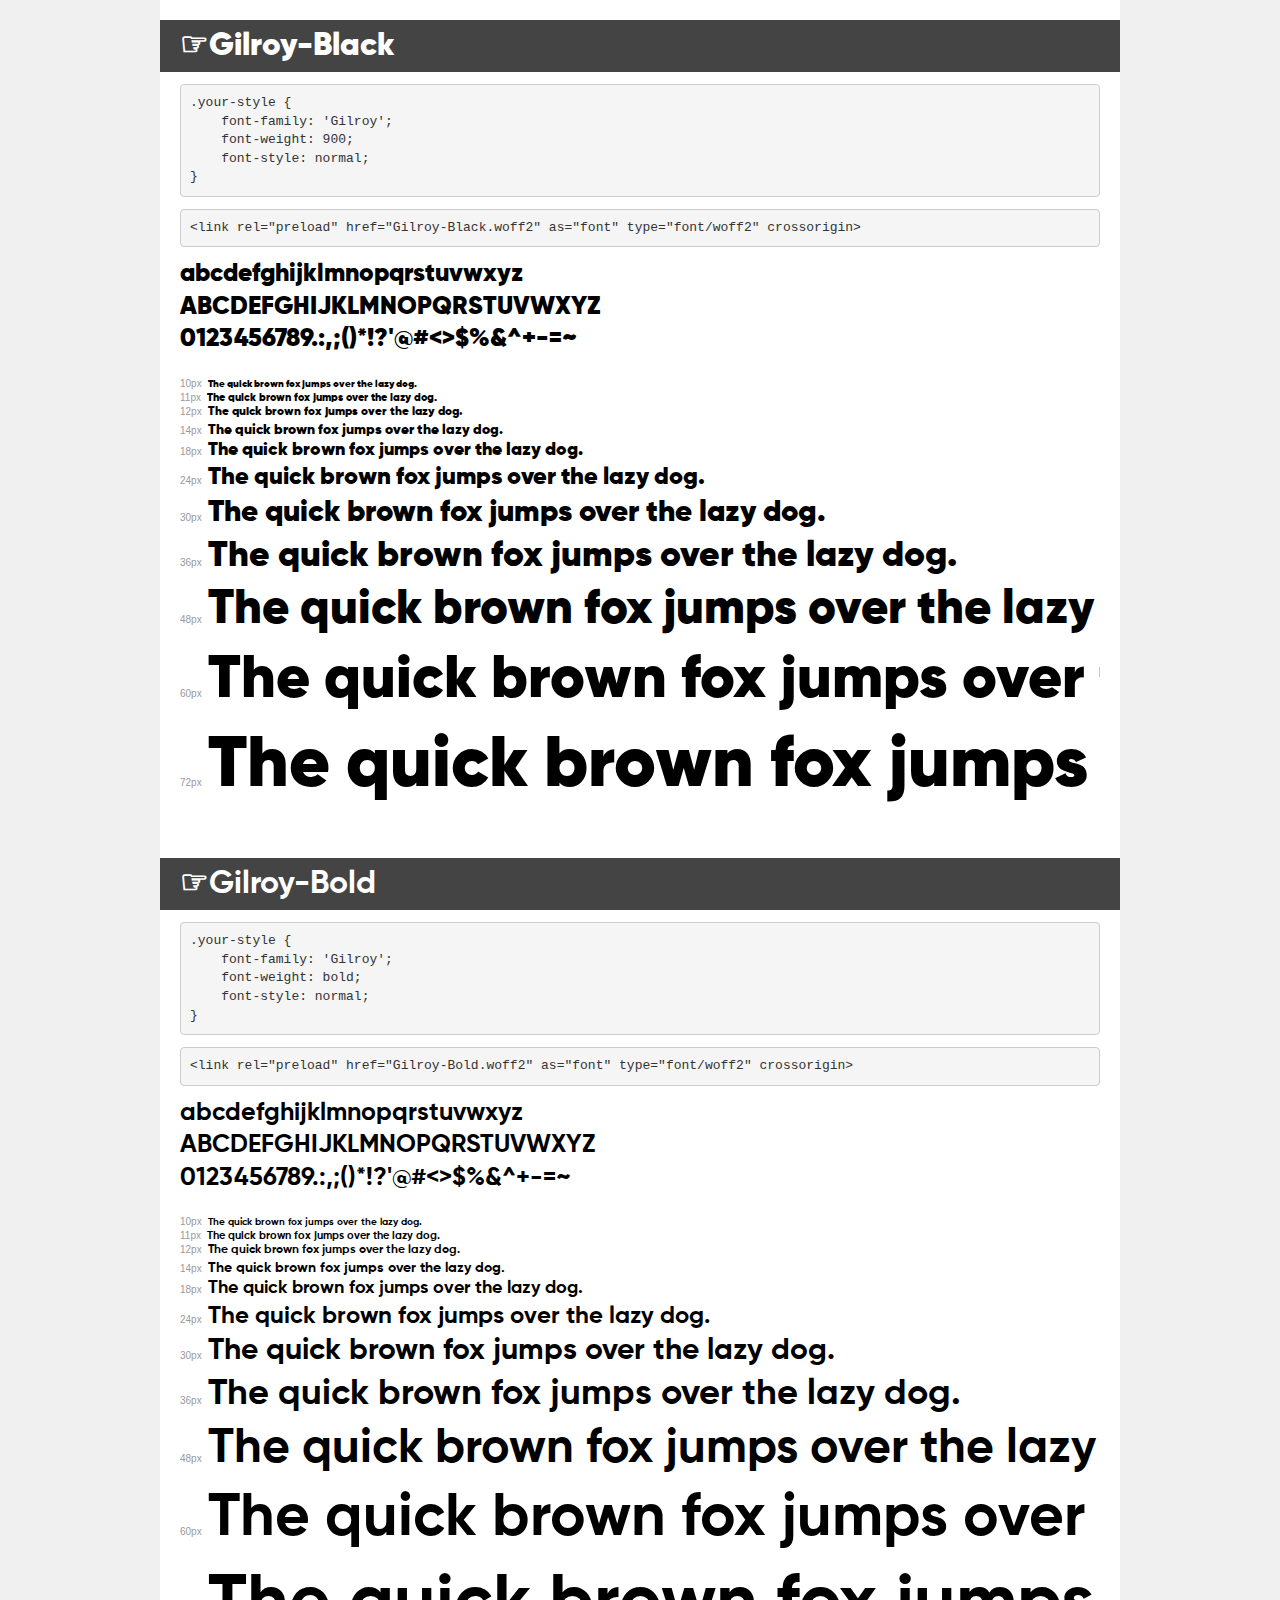
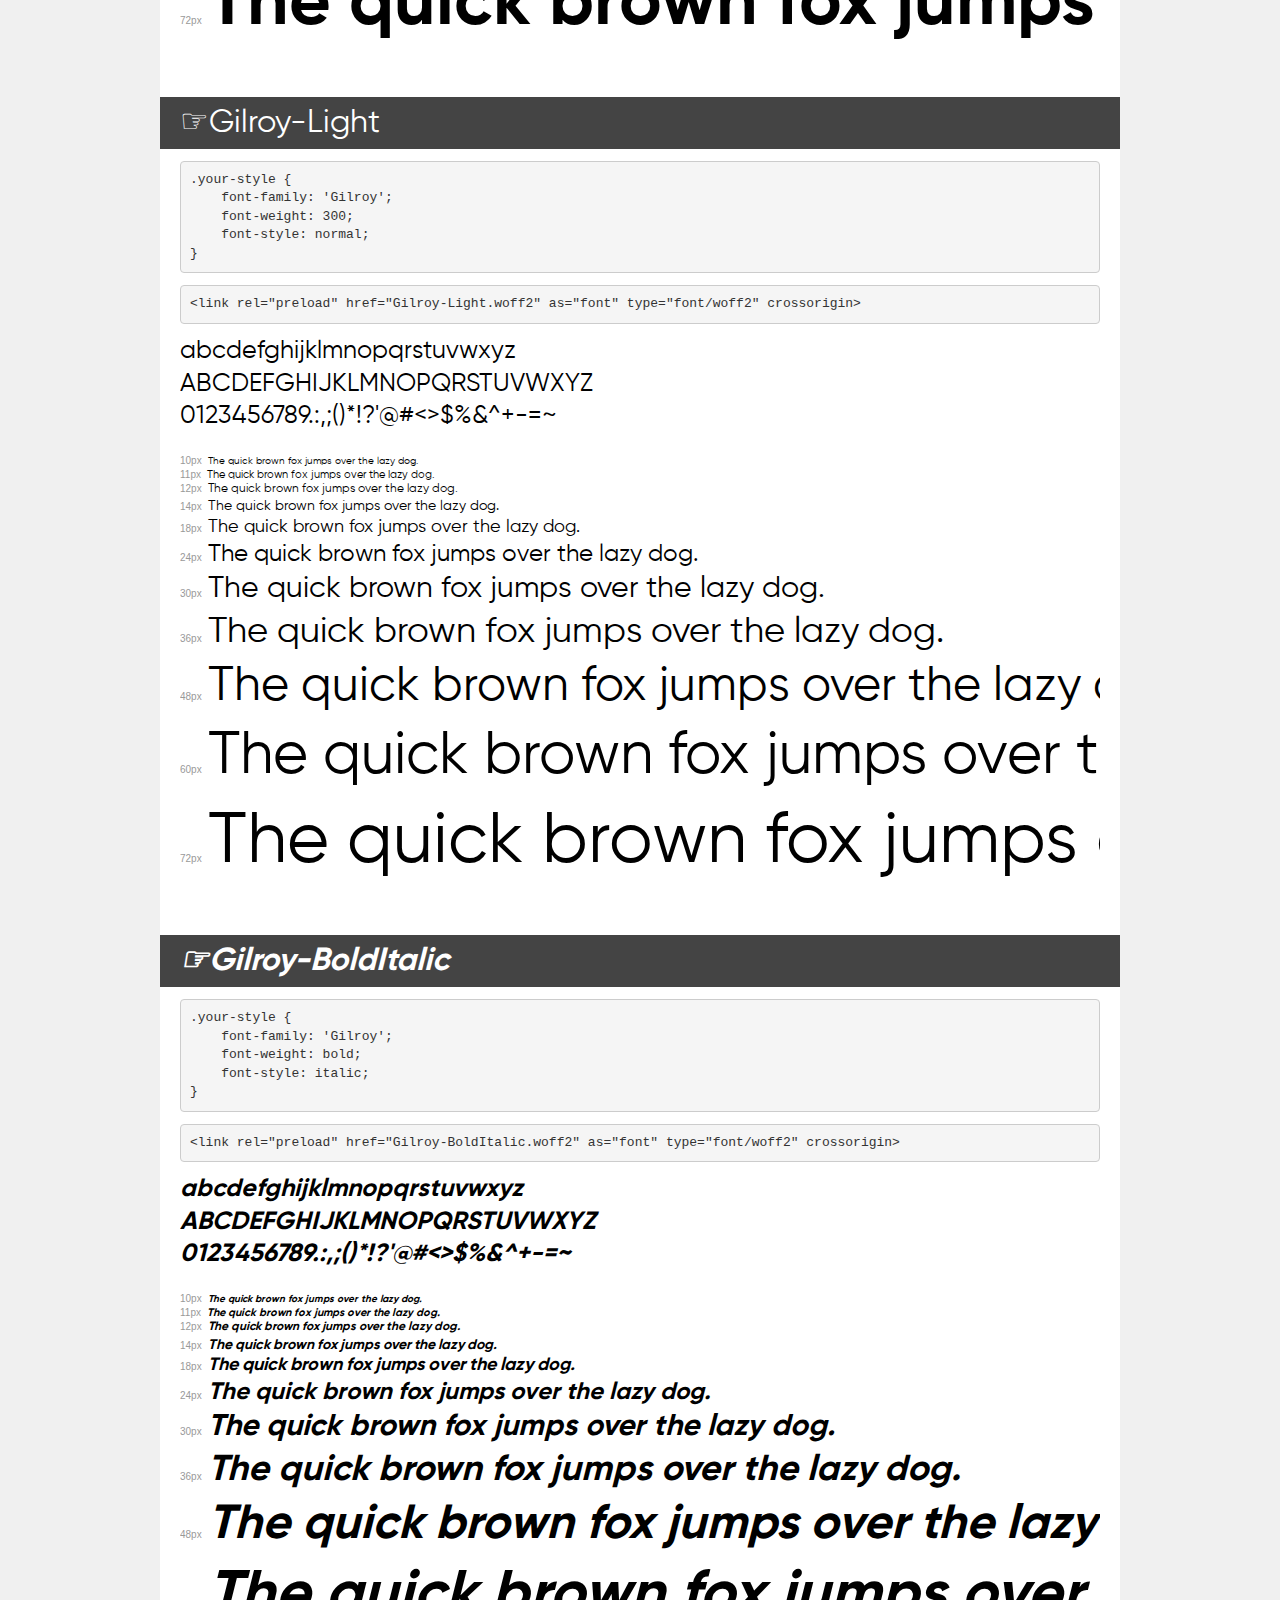
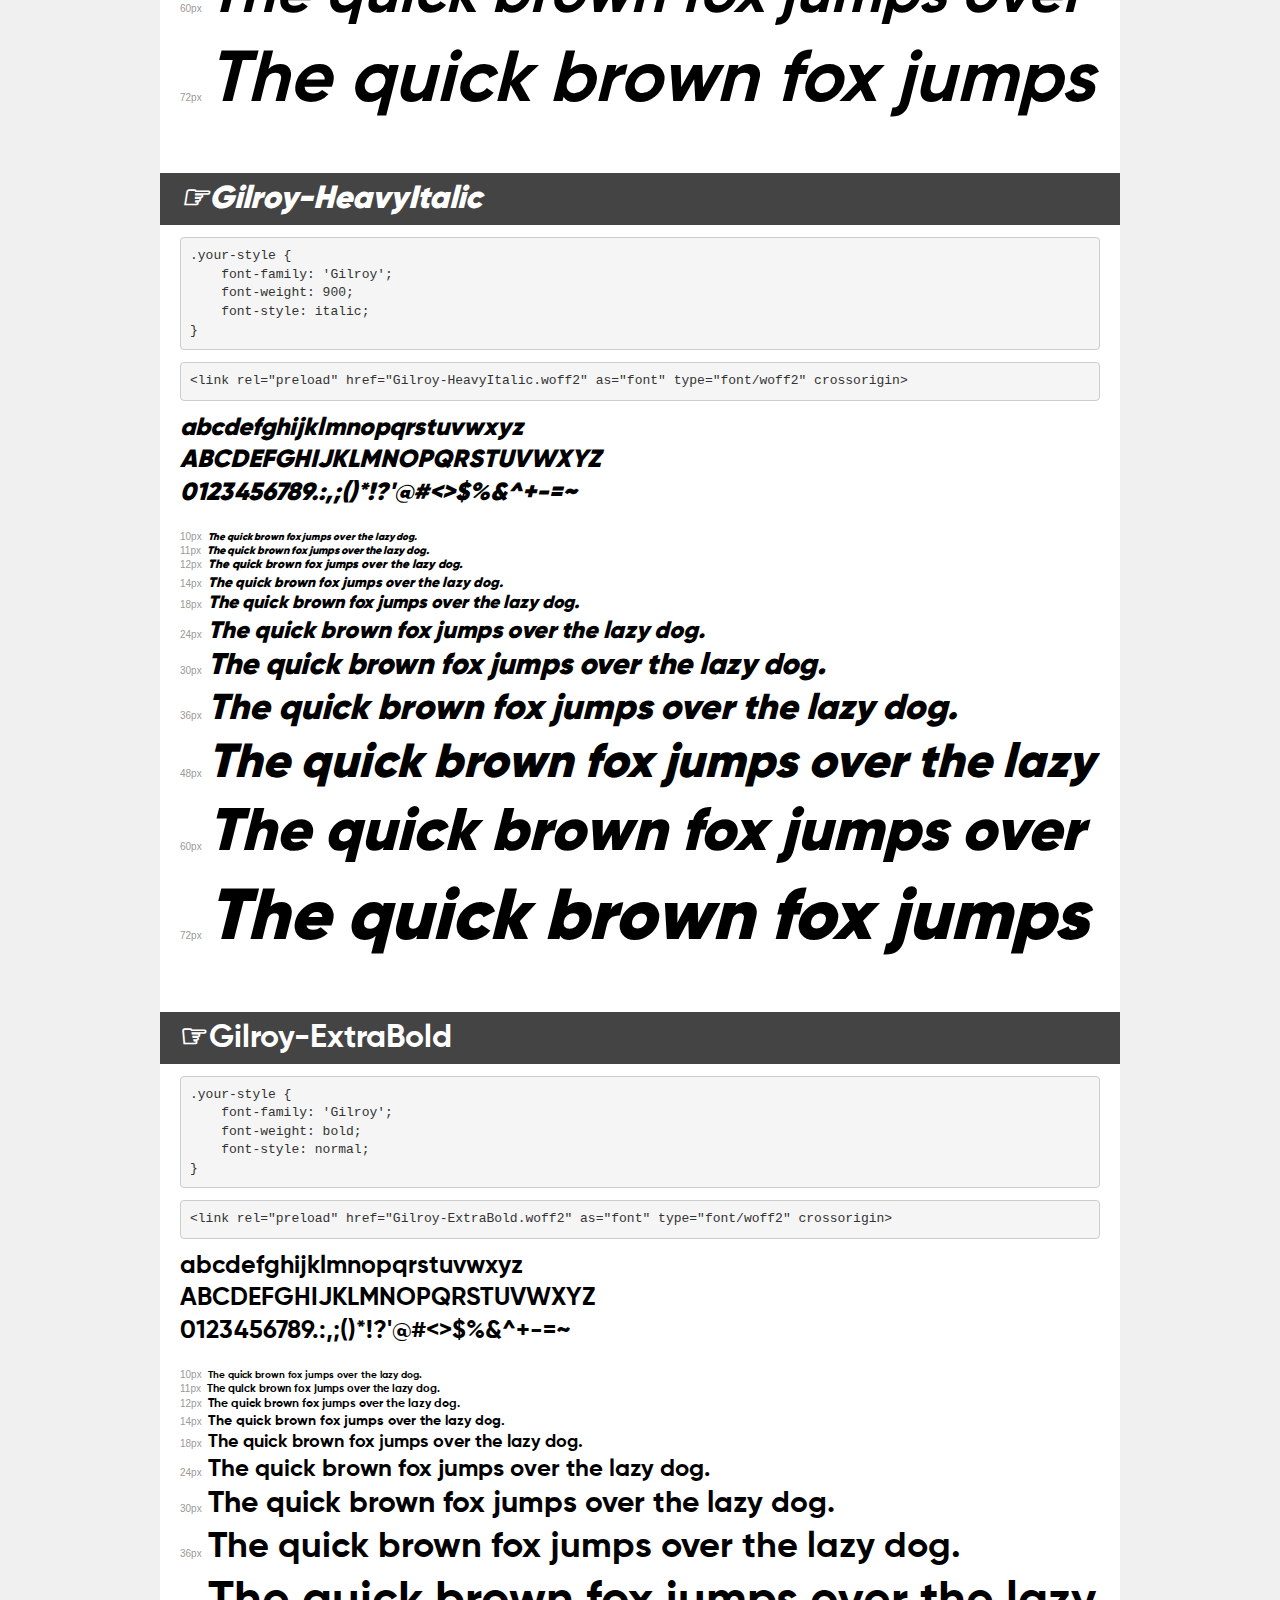
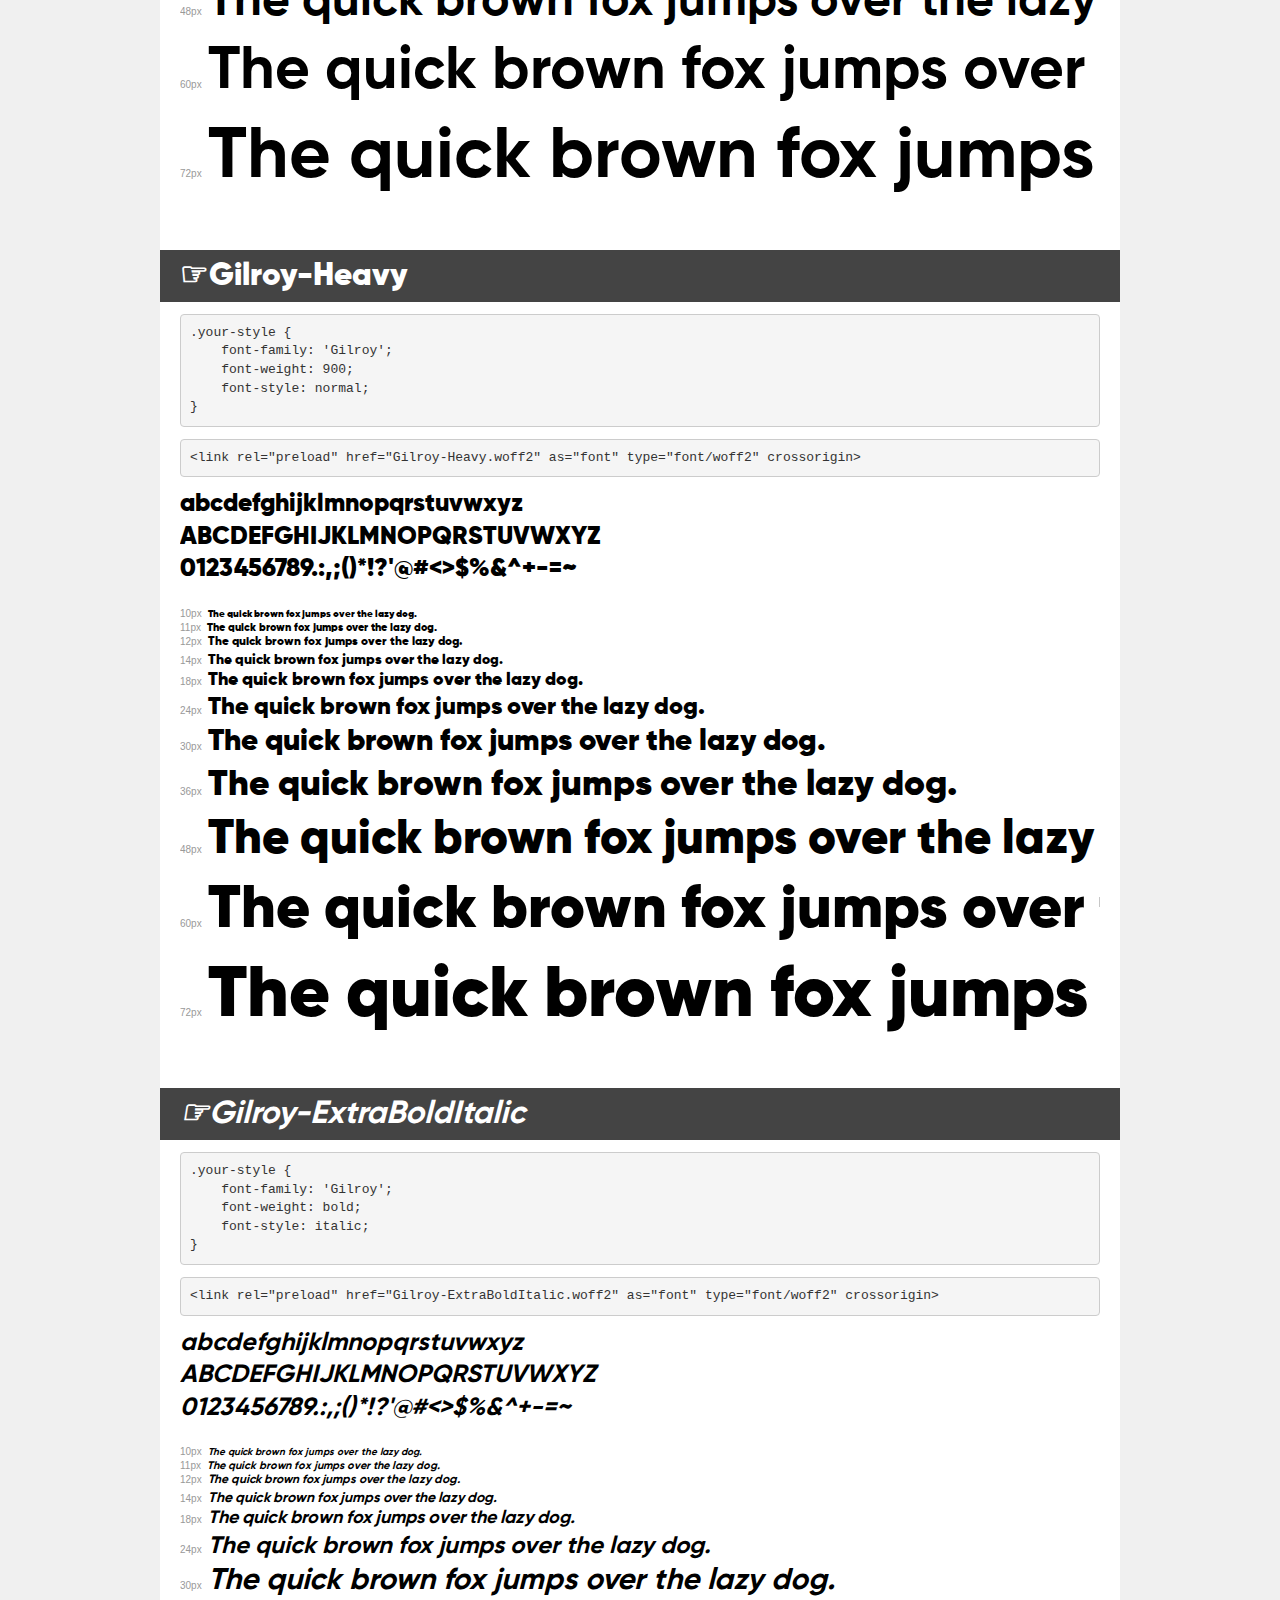
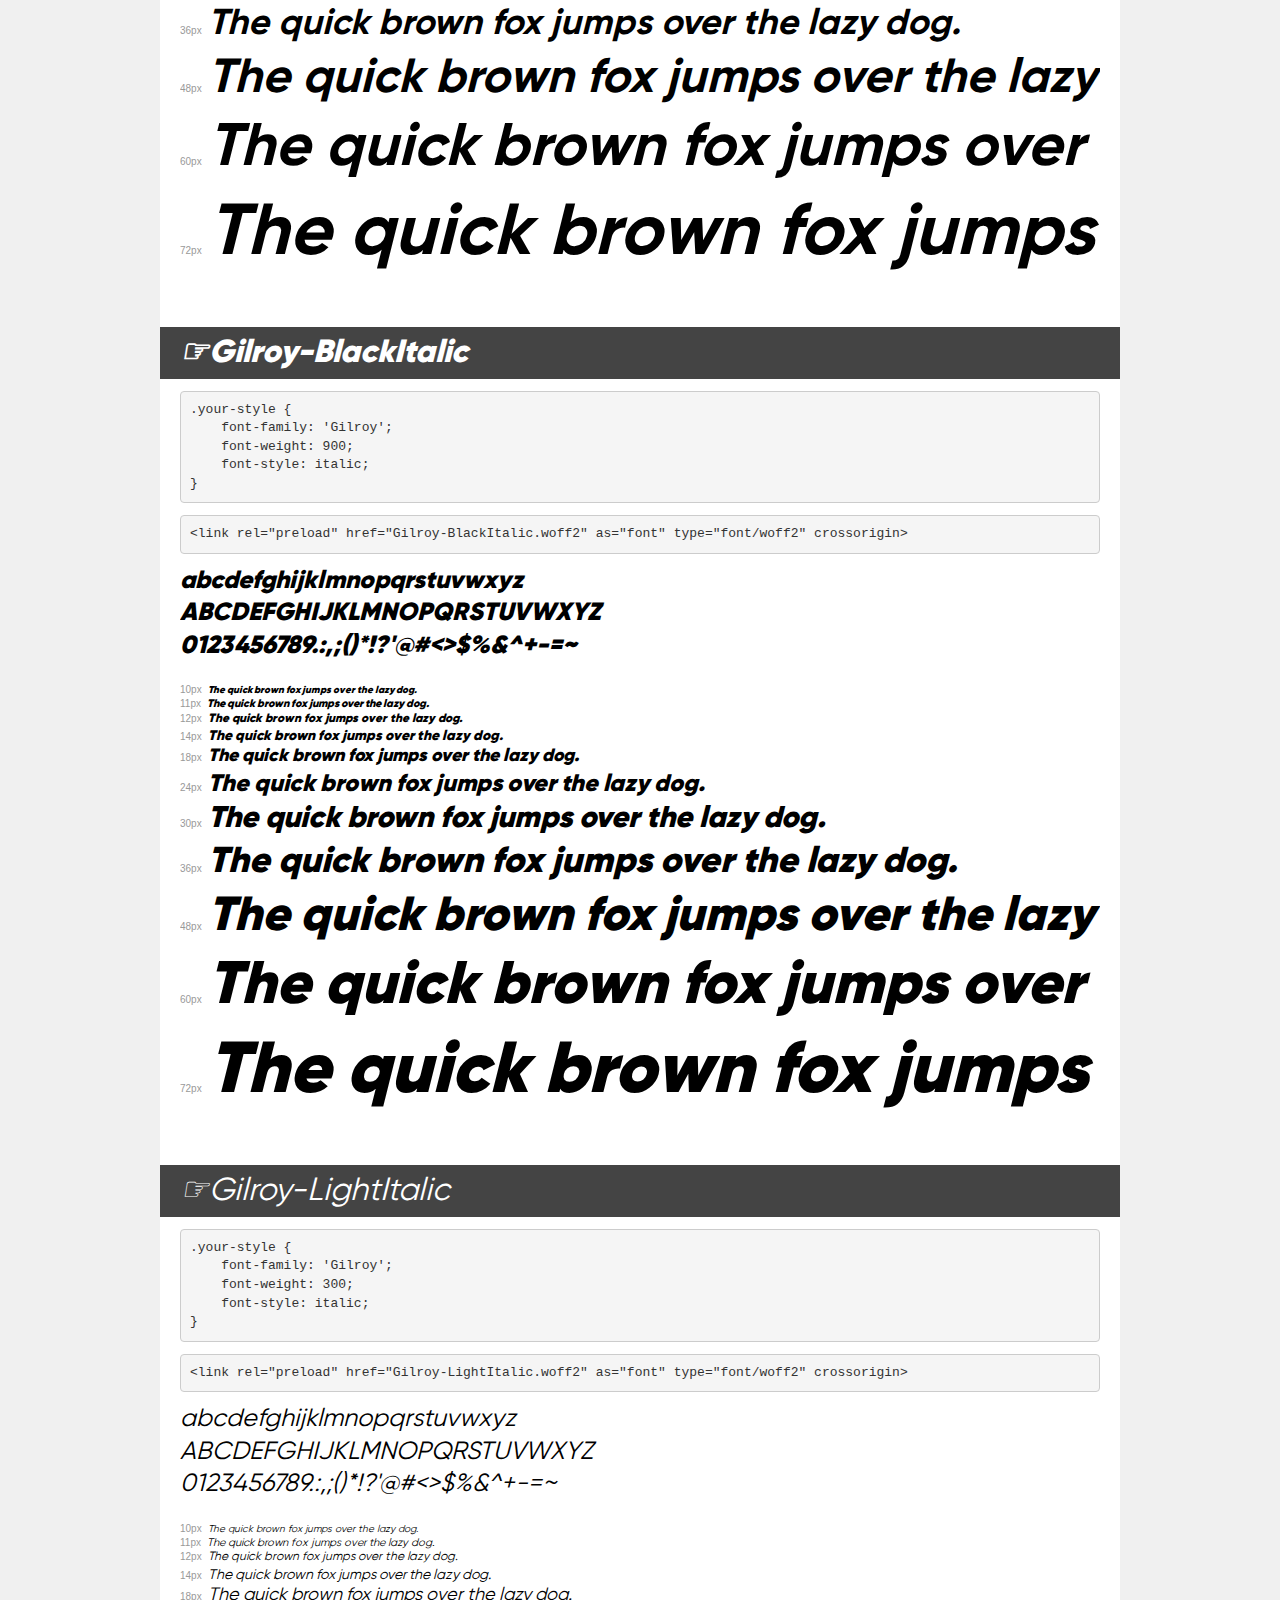
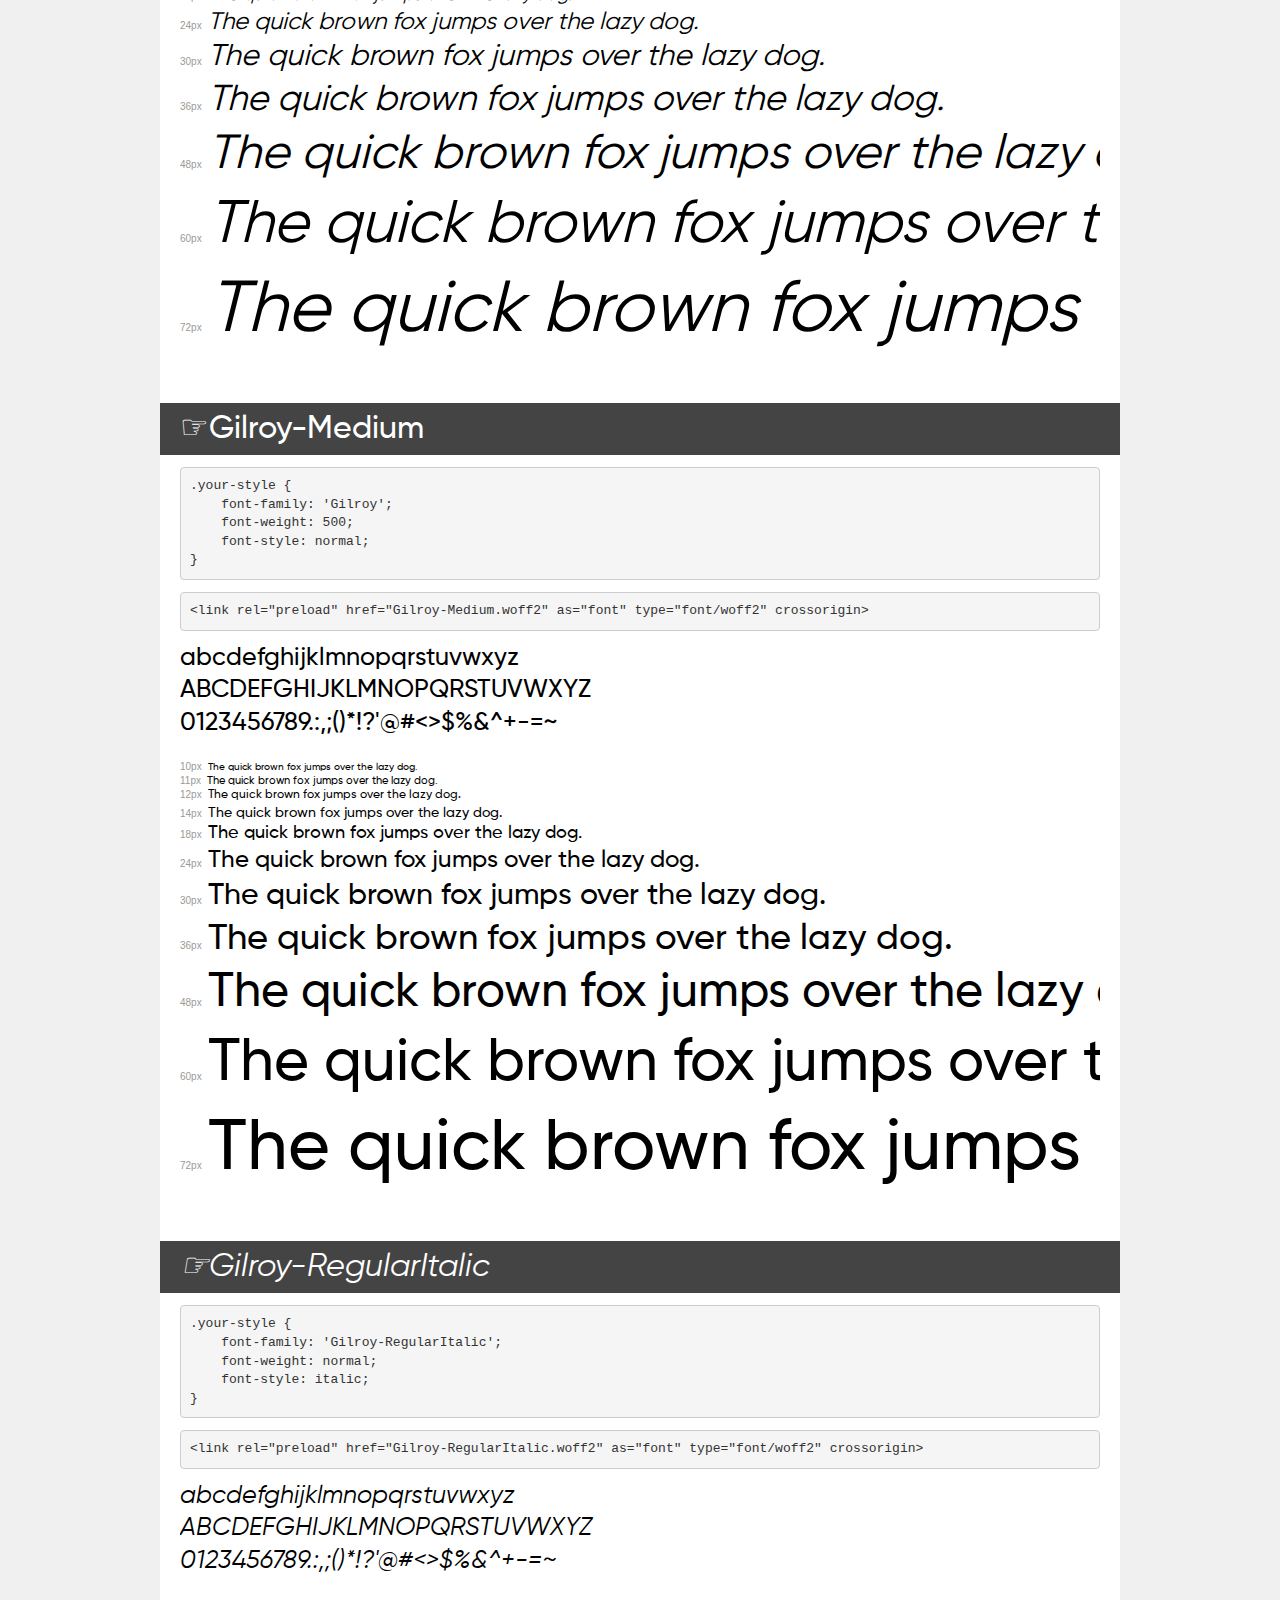
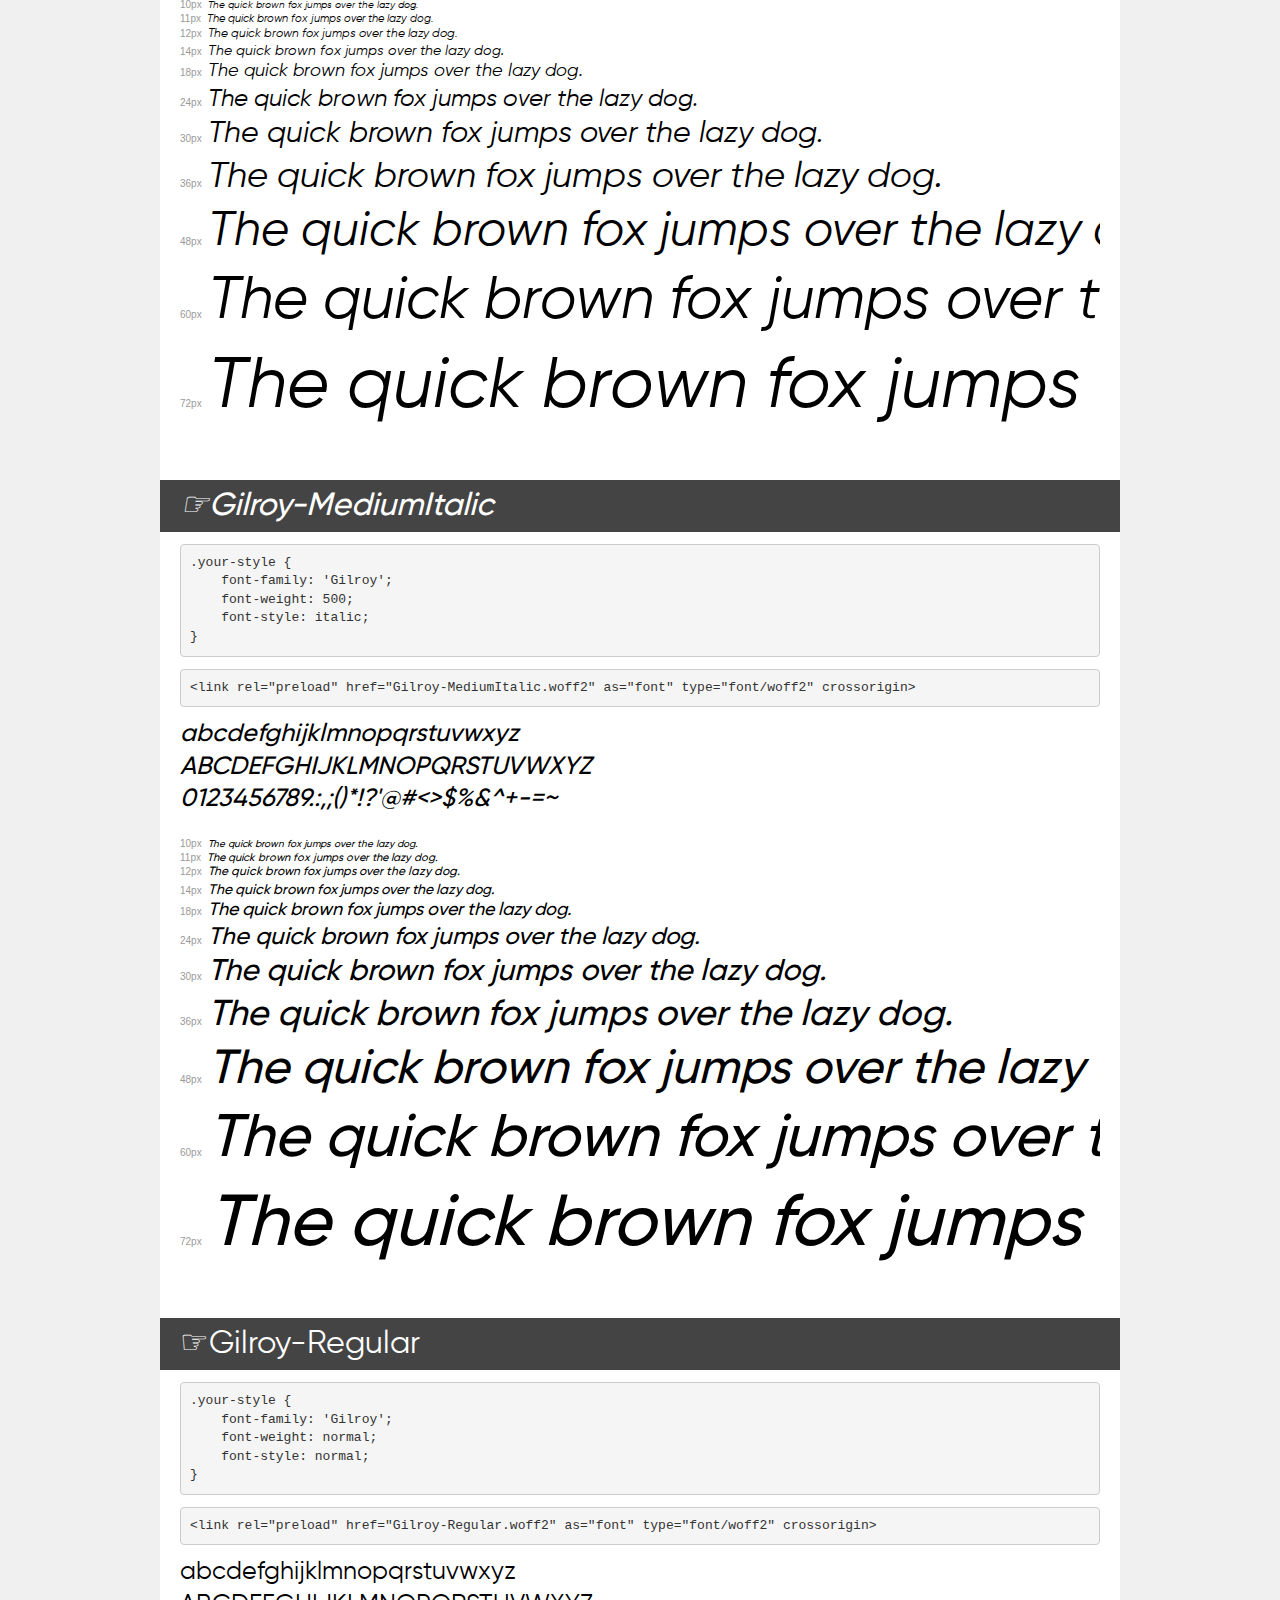
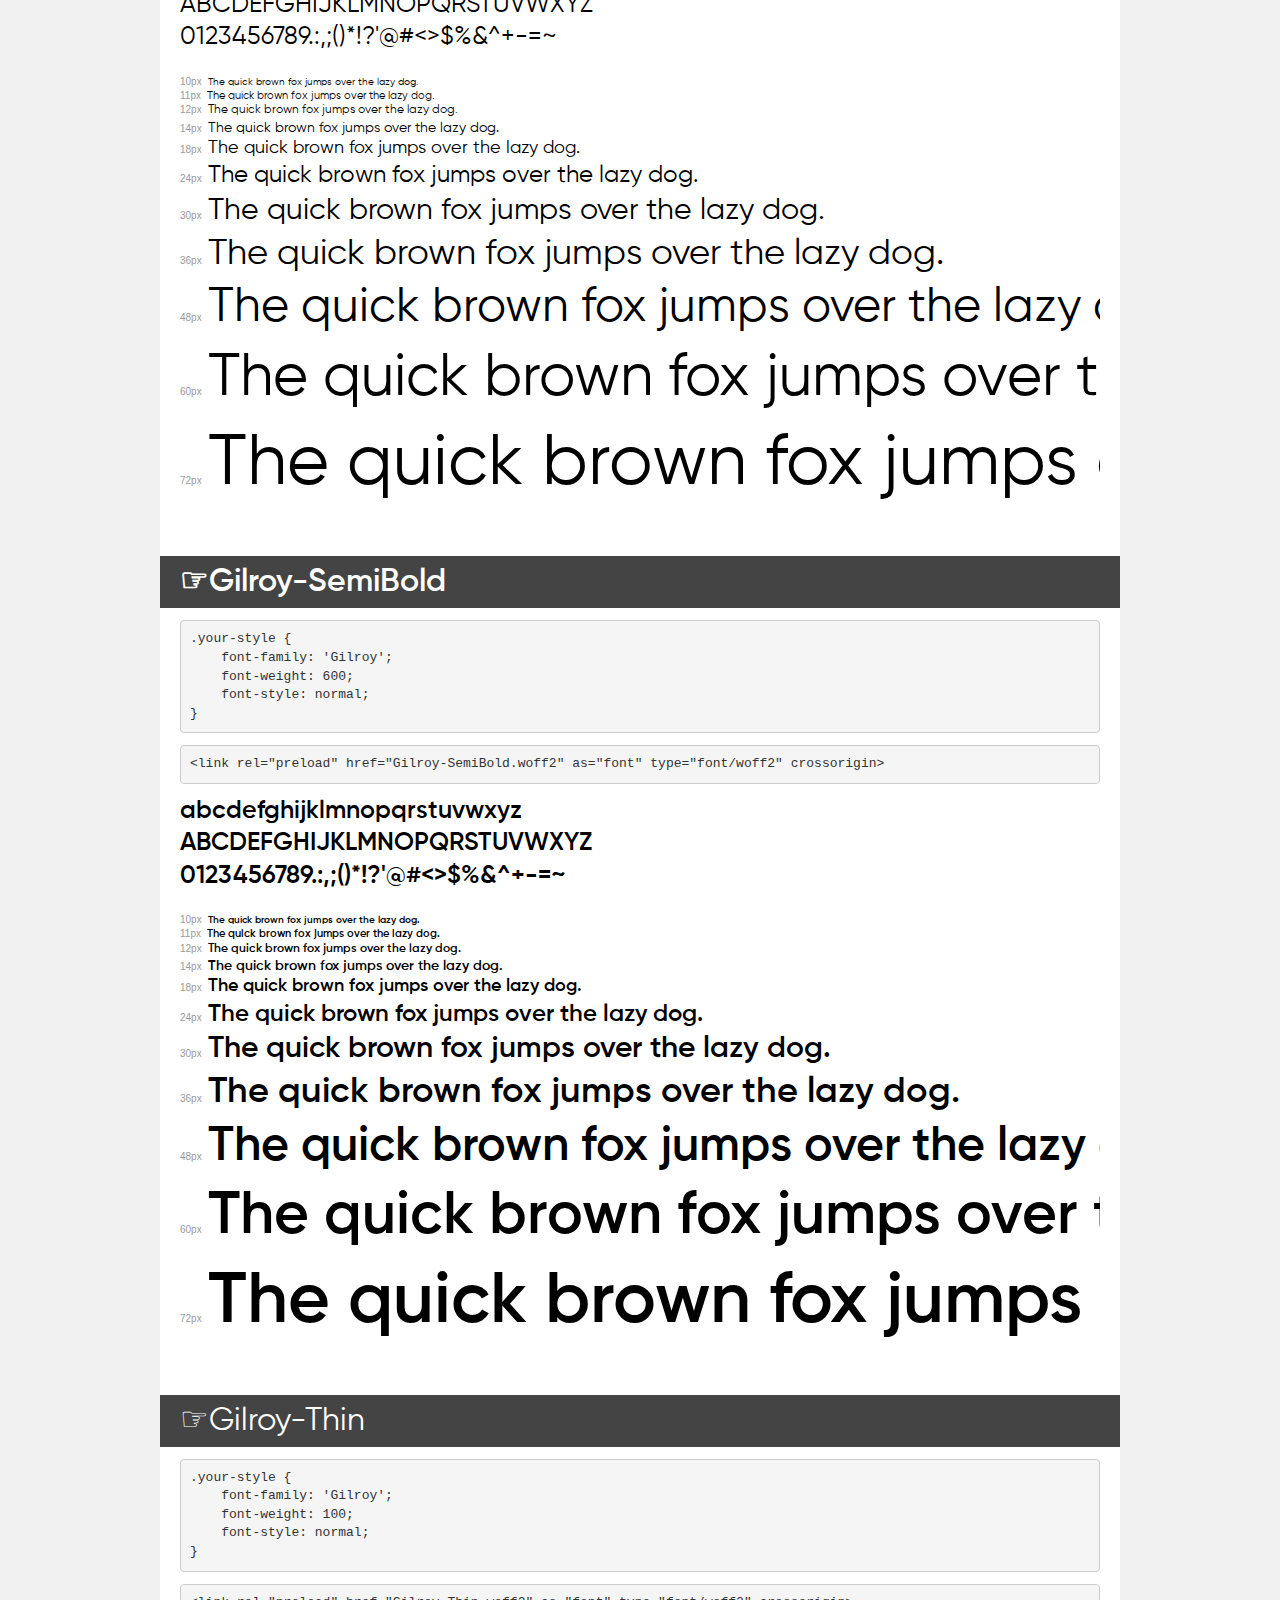
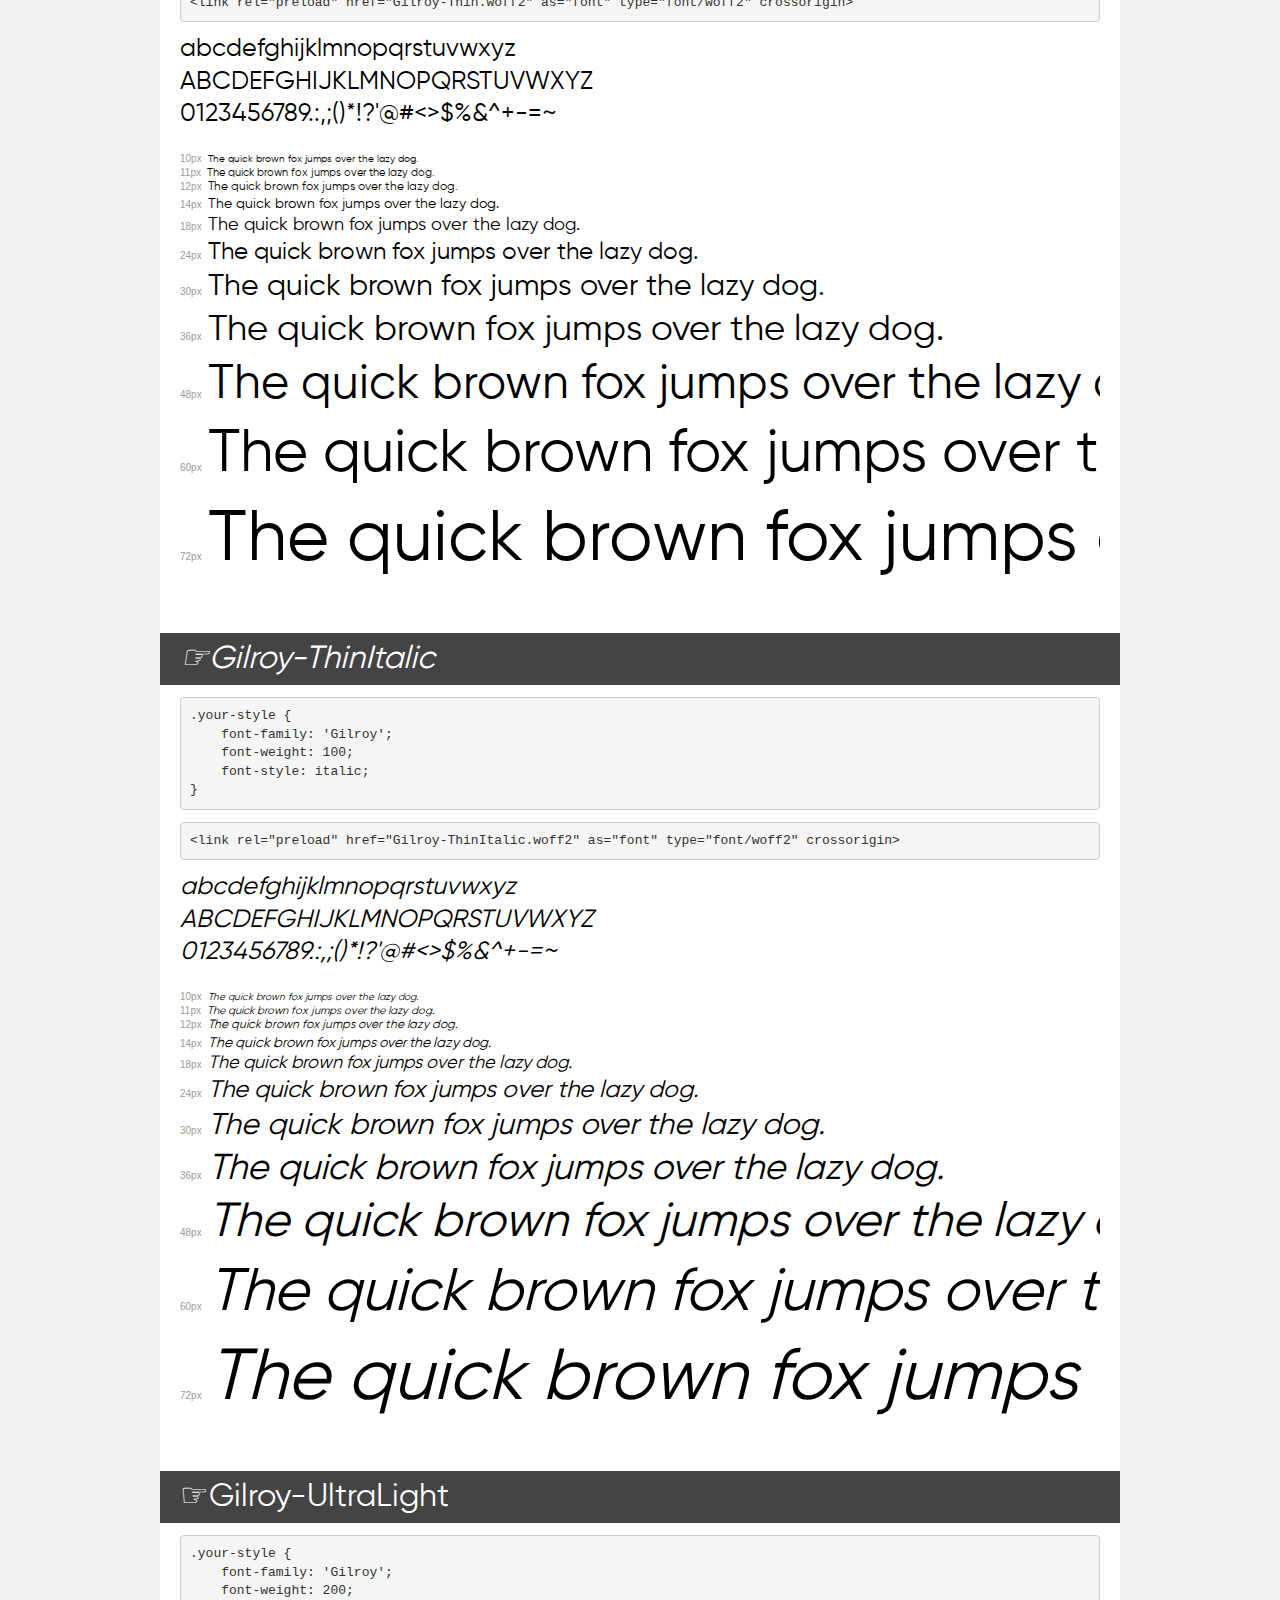
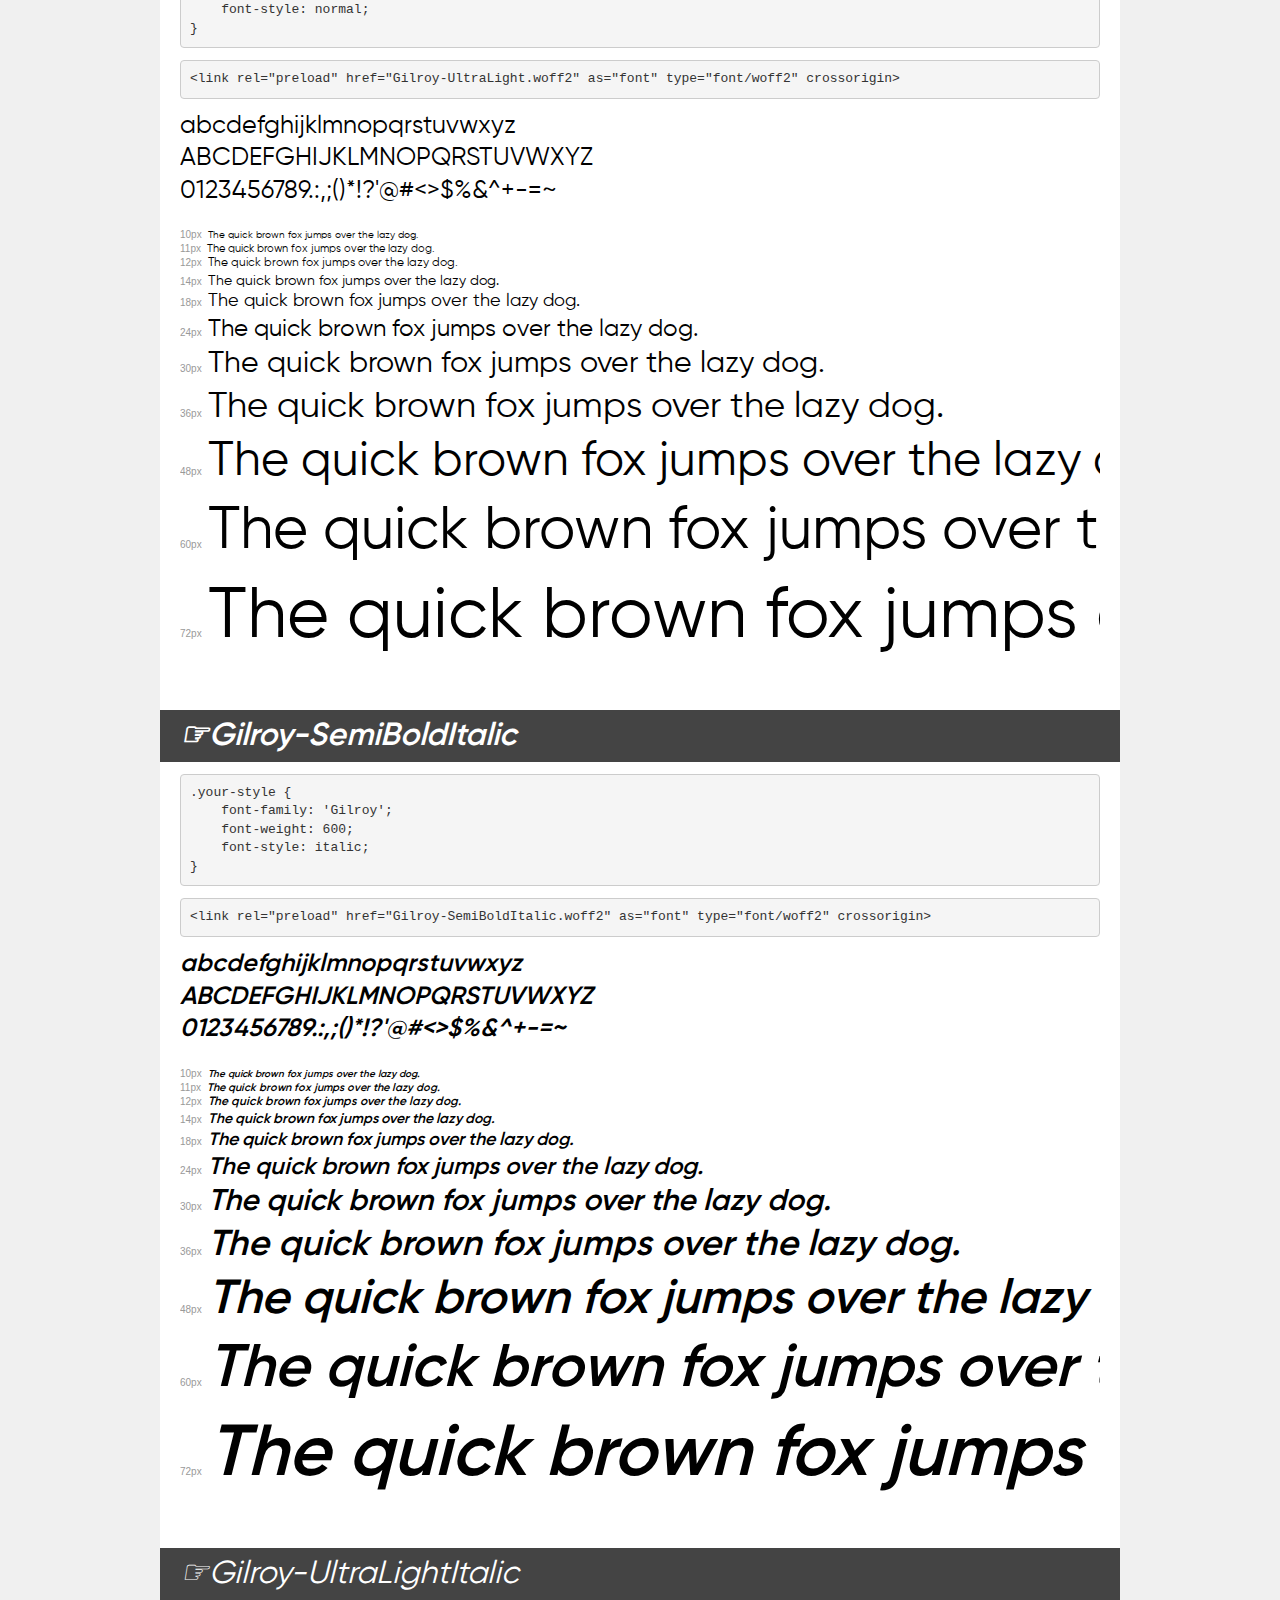
<file: fonts/demo.html>
<!DOCTYPE html>
<html lang="en">
<head>
    <meta charset="utf-8">
    <meta http-equiv="X-UA-Compatible" content="IE=edge">
    <meta name="viewport" content="width=device-width, initial-scale=1">
    <meta name="robots" content="noindex, noarchive">
    <meta name="format-detection" content="telephone=no">
    <title>Transfonter demo</title>
    <link href="stylesheet.css" rel="stylesheet">
    <style>
        /*
        http://meyerweb.com/eric/tools/css/reset/
        v2.0 | 20110126
        License: none (public domain)
        */
        html, body, div, span, applet, object, iframe,
        h1, h2, h3, h4, h5, h6, p, blockquote, pre,
        a, abbr, acronym, address, big, cite, code,
        del, dfn, em, img, ins, kbd, q, s, samp,
        small, strike, strong, sub, sup, tt, var,
        b, u, i, center,
        dl, dt, dd, ol, ul, li,
        fieldset, form, label, legend,
        table, caption, tbody, tfoot, thead, tr, th, td,
        article, aside, canvas, details, embed,
        figure, figcaption, footer, header, hgroup,
        menu, nav, output, ruby, section, summary,
        time, mark, audio, video {
            margin: 0;
            padding: 0;
            border: 0;
            font-size: 100%;
            font: inherit;
            vertical-align: baseline;
        }
        /* HTML5 display-role reset for older browsers */
        article, aside, details, figcaption, figure,
        footer, header, hgroup, menu, nav, section {
            display: block;
        }
        body {
            line-height: 1;
        }
        ol, ul {
            list-style: none;
        }
        blockquote, q {
            quotes: none;
        }
        blockquote:before, blockquote:after,
        q:before, q:after {
            content: '';
            content: none;
        }
        table {
            border-collapse: collapse;
            border-spacing: 0;
        }
        /* demo styles */
        body {
            background: #f0f0f0;
            color: #000;
        }
        .page {
            background: #fff;
            width: 920px;
            margin: 0 auto;
            padding: 20px 20px 0 20px;
            overflow: hidden;
        }
        .font-container {
            overflow-x: auto;
            overflow-y: hidden;
            margin-bottom: 40px;
            line-height: 1.3;
            white-space: nowrap;
            padding-bottom: 5px;
        }
        h1 {
            position: relative;
            background: #444;
            font-size: 32px;
            color: #fff;
            padding: 10px 20px;
            margin: 0 -20px 12px -20px;
        }
        .letters {
            font-size: 25px;
            margin-bottom: 20px;
        }
        .s10:before {
            content: '10px';
        }
        .s11:before {
            content: '11px';
        }
        .s12:before {
            content: '12px';
        }
        .s14:before {
            content: '14px';
        }
        .s18:before {
            content: '18px';
        }
        .s24:before {
            content: '24px';
        }
        .s30:before {
            content: '30px';
        }
        .s36:before {
            content: '36px';
        }
        .s48:before {
            content: '48px';
        }
        .s60:before {
            content: '60px';
        }
        .s72:before {
            content: '72px';
        }
        .s10:before, .s11:before, .s12:before, .s14:before,
        .s18:before, .s24:before, .s30:before, .s36:before,
        .s48:before, .s60:before, .s72:before {
            font-family: Arial, sans-serif;
            font-size: 10px;
            font-weight: normal;
            font-style: normal;
            color: #999;
            padding-right: 6px;
        }
        pre {
            display: block;
            padding: 9px;
            margin: 0 0 12px;
            font-family: Monaco, Menlo, Consolas, "Courier New", monospace;
            font-size: 13px;
            line-height: 1.428571429;
            color: #333;
            font-weight: normal;
            font-style: normal;
            background-color: #f5f5f5;
            border: 1px solid #ccc;
            overflow-x: auto;
            border-radius: 4px;
        }
        /* responsive */
        @media (max-width: 959px) {
            .page {
                width: auto;
                margin: 0;
            }
        }
    </style>
</head>
<body>
<div class="page">
    <div class="demo">
        <h1 style="font-family: 'Gilroy'; font-weight: 900; font-style: normal;">☞Gilroy-Black</h1>
        <pre title="Usage">.your-style {
    font-family: 'Gilroy';
    font-weight: 900;
    font-style: normal;
}</pre>
        <pre title="Preload (optional)">
&lt;link rel=&quot;preload&quot; href=&quot;Gilroy-Black.woff2&quot; as=&quot;font&quot; type=&quot;font/woff2&quot; crossorigin&gt;</pre>
        <div class="font-container" style="font-family: 'Gilroy'; font-weight: 900; font-style: normal;">
            <p class="letters">
                abcdefghijklmnopqrstuvwxyz<br>
ABCDEFGHIJKLMNOPQRSTUVWXYZ<br>
                0123456789.:,;()*!?'@#&lt;&gt;$%&^+-=~
            </p>
            <p class="s10" style="font-size: 10px;">The quick brown fox jumps over the lazy dog.</p>
            <p class="s11" style="font-size: 11px;">The quick brown fox jumps over the lazy dog.</p>
            <p class="s12" style="font-size: 12px;">The quick brown fox jumps over the lazy dog.</p>
            <p class="s14" style="font-size: 14px;">The quick brown fox jumps over the lazy dog.</p>
            <p class="s18" style="font-size: 18px;">The quick brown fox jumps over the lazy dog.</p>
            <p class="s24" style="font-size: 24px;">The quick brown fox jumps over the lazy dog.</p>
            <p class="s30" style="font-size: 30px;">The quick brown fox jumps over the lazy dog.</p>
            <p class="s36" style="font-size: 36px;">The quick brown fox jumps over the lazy dog.</p>
            <p class="s48" style="font-size: 48px;">The quick brown fox jumps over the lazy dog.</p>
            <p class="s60" style="font-size: 60px;">The quick brown fox jumps over the lazy dog.</p>
            <p class="s72" style="font-size: 72px;">The quick brown fox jumps over the lazy dog.</p>
        </div>
    </div>

    <div class="demo">
        <h1 style="font-family: 'Gilroy'; font-weight: bold; font-style: normal;">☞Gilroy-Bold</h1>
        <pre title="Usage">.your-style {
    font-family: 'Gilroy';
    font-weight: bold;
    font-style: normal;
}</pre>
        <pre title="Preload (optional)">
&lt;link rel=&quot;preload&quot; href=&quot;Gilroy-Bold.woff2&quot; as=&quot;font&quot; type=&quot;font/woff2&quot; crossorigin&gt;</pre>
        <div class="font-container" style="font-family: 'Gilroy'; font-weight: bold; font-style: normal;">
            <p class="letters">
                abcdefghijklmnopqrstuvwxyz<br>
ABCDEFGHIJKLMNOPQRSTUVWXYZ<br>
                0123456789.:,;()*!?'@#&lt;&gt;$%&^+-=~
            </p>
            <p class="s10" style="font-size: 10px;">The quick brown fox jumps over the lazy dog.</p>
            <p class="s11" style="font-size: 11px;">The quick brown fox jumps over the lazy dog.</p>
            <p class="s12" style="font-size: 12px;">The quick brown fox jumps over the lazy dog.</p>
            <p class="s14" style="font-size: 14px;">The quick brown fox jumps over the lazy dog.</p>
            <p class="s18" style="font-size: 18px;">The quick brown fox jumps over the lazy dog.</p>
            <p class="s24" style="font-size: 24px;">The quick brown fox jumps over the lazy dog.</p>
            <p class="s30" style="font-size: 30px;">The quick brown fox jumps over the lazy dog.</p>
            <p class="s36" style="font-size: 36px;">The quick brown fox jumps over the lazy dog.</p>
            <p class="s48" style="font-size: 48px;">The quick brown fox jumps over the lazy dog.</p>
            <p class="s60" style="font-size: 60px;">The quick brown fox jumps over the lazy dog.</p>
            <p class="s72" style="font-size: 72px;">The quick brown fox jumps over the lazy dog.</p>
        </div>
    </div>

    <div class="demo">
        <h1 style="font-family: 'Gilroy'; font-weight: 300; font-style: normal;">☞Gilroy-Light</h1>
        <pre title="Usage">.your-style {
    font-family: 'Gilroy';
    font-weight: 300;
    font-style: normal;
}</pre>
        <pre title="Preload (optional)">
&lt;link rel=&quot;preload&quot; href=&quot;Gilroy-Light.woff2&quot; as=&quot;font&quot; type=&quot;font/woff2&quot; crossorigin&gt;</pre>
        <div class="font-container" style="font-family: 'Gilroy'; font-weight: 300; font-style: normal;">
            <p class="letters">
                abcdefghijklmnopqrstuvwxyz<br>
ABCDEFGHIJKLMNOPQRSTUVWXYZ<br>
                0123456789.:,;()*!?'@#&lt;&gt;$%&^+-=~
            </p>
            <p class="s10" style="font-size: 10px;">The quick brown fox jumps over the lazy dog.</p>
            <p class="s11" style="font-size: 11px;">The quick brown fox jumps over the lazy dog.</p>
            <p class="s12" style="font-size: 12px;">The quick brown fox jumps over the lazy dog.</p>
            <p class="s14" style="font-size: 14px;">The quick brown fox jumps over the lazy dog.</p>
            <p class="s18" style="font-size: 18px;">The quick brown fox jumps over the lazy dog.</p>
            <p class="s24" style="font-size: 24px;">The quick brown fox jumps over the lazy dog.</p>
            <p class="s30" style="font-size: 30px;">The quick brown fox jumps over the lazy dog.</p>
            <p class="s36" style="font-size: 36px;">The quick brown fox jumps over the lazy dog.</p>
            <p class="s48" style="font-size: 48px;">The quick brown fox jumps over the lazy dog.</p>
            <p class="s60" style="font-size: 60px;">The quick brown fox jumps over the lazy dog.</p>
            <p class="s72" style="font-size: 72px;">The quick brown fox jumps over the lazy dog.</p>
        </div>
    </div>

    <div class="demo">
        <h1 style="font-family: 'Gilroy'; font-weight: bold; font-style: italic;">☞Gilroy-BoldItalic</h1>
        <pre title="Usage">.your-style {
    font-family: 'Gilroy';
    font-weight: bold;
    font-style: italic;
}</pre>
        <pre title="Preload (optional)">
&lt;link rel=&quot;preload&quot; href=&quot;Gilroy-BoldItalic.woff2&quot; as=&quot;font&quot; type=&quot;font/woff2&quot; crossorigin&gt;</pre>
        <div class="font-container" style="font-family: 'Gilroy'; font-weight: bold; font-style: italic;">
            <p class="letters">
                abcdefghijklmnopqrstuvwxyz<br>
ABCDEFGHIJKLMNOPQRSTUVWXYZ<br>
                0123456789.:,;()*!?'@#&lt;&gt;$%&^+-=~
            </p>
            <p class="s10" style="font-size: 10px;">The quick brown fox jumps over the lazy dog.</p>
            <p class="s11" style="font-size: 11px;">The quick brown fox jumps over the lazy dog.</p>
            <p class="s12" style="font-size: 12px;">The quick brown fox jumps over the lazy dog.</p>
            <p class="s14" style="font-size: 14px;">The quick brown fox jumps over the lazy dog.</p>
            <p class="s18" style="font-size: 18px;">The quick brown fox jumps over the lazy dog.</p>
            <p class="s24" style="font-size: 24px;">The quick brown fox jumps over the lazy dog.</p>
            <p class="s30" style="font-size: 30px;">The quick brown fox jumps over the lazy dog.</p>
            <p class="s36" style="font-size: 36px;">The quick brown fox jumps over the lazy dog.</p>
            <p class="s48" style="font-size: 48px;">The quick brown fox jumps over the lazy dog.</p>
            <p class="s60" style="font-size: 60px;">The quick brown fox jumps over the lazy dog.</p>
            <p class="s72" style="font-size: 72px;">The quick brown fox jumps over the lazy dog.</p>
        </div>
    </div>

    <div class="demo">
        <h1 style="font-family: 'Gilroy'; font-weight: 900; font-style: italic;">☞Gilroy-HeavyItalic</h1>
        <pre title="Usage">.your-style {
    font-family: 'Gilroy';
    font-weight: 900;
    font-style: italic;
}</pre>
        <pre title="Preload (optional)">
&lt;link rel=&quot;preload&quot; href=&quot;Gilroy-HeavyItalic.woff2&quot; as=&quot;font&quot; type=&quot;font/woff2&quot; crossorigin&gt;</pre>
        <div class="font-container" style="font-family: 'Gilroy'; font-weight: 900; font-style: italic;">
            <p class="letters">
                abcdefghijklmnopqrstuvwxyz<br>
ABCDEFGHIJKLMNOPQRSTUVWXYZ<br>
                0123456789.:,;()*!?'@#&lt;&gt;$%&^+-=~
            </p>
            <p class="s10" style="font-size: 10px;">The quick brown fox jumps over the lazy dog.</p>
            <p class="s11" style="font-size: 11px;">The quick brown fox jumps over the lazy dog.</p>
            <p class="s12" style="font-size: 12px;">The quick brown fox jumps over the lazy dog.</p>
            <p class="s14" style="font-size: 14px;">The quick brown fox jumps over the lazy dog.</p>
            <p class="s18" style="font-size: 18px;">The quick brown fox jumps over the lazy dog.</p>
            <p class="s24" style="font-size: 24px;">The quick brown fox jumps over the lazy dog.</p>
            <p class="s30" style="font-size: 30px;">The quick brown fox jumps over the lazy dog.</p>
            <p class="s36" style="font-size: 36px;">The quick brown fox jumps over the lazy dog.</p>
            <p class="s48" style="font-size: 48px;">The quick brown fox jumps over the lazy dog.</p>
            <p class="s60" style="font-size: 60px;">The quick brown fox jumps over the lazy dog.</p>
            <p class="s72" style="font-size: 72px;">The quick brown fox jumps over the lazy dog.</p>
        </div>
    </div>

    <div class="demo">
        <h1 style="font-family: 'Gilroy'; font-weight: bold; font-style: normal;">☞Gilroy-ExtraBold</h1>
        <pre title="Usage">.your-style {
    font-family: 'Gilroy';
    font-weight: bold;
    font-style: normal;
}</pre>
        <pre title="Preload (optional)">
&lt;link rel=&quot;preload&quot; href=&quot;Gilroy-ExtraBold.woff2&quot; as=&quot;font&quot; type=&quot;font/woff2&quot; crossorigin&gt;</pre>
        <div class="font-container" style="font-family: 'Gilroy'; font-weight: bold; font-style: normal;">
            <p class="letters">
                abcdefghijklmnopqrstuvwxyz<br>
ABCDEFGHIJKLMNOPQRSTUVWXYZ<br>
                0123456789.:,;()*!?'@#&lt;&gt;$%&^+-=~
            </p>
            <p class="s10" style="font-size: 10px;">The quick brown fox jumps over the lazy dog.</p>
            <p class="s11" style="font-size: 11px;">The quick brown fox jumps over the lazy dog.</p>
            <p class="s12" style="font-size: 12px;">The quick brown fox jumps over the lazy dog.</p>
            <p class="s14" style="font-size: 14px;">The quick brown fox jumps over the lazy dog.</p>
            <p class="s18" style="font-size: 18px;">The quick brown fox jumps over the lazy dog.</p>
            <p class="s24" style="font-size: 24px;">The quick brown fox jumps over the lazy dog.</p>
            <p class="s30" style="font-size: 30px;">The quick brown fox jumps over the lazy dog.</p>
            <p class="s36" style="font-size: 36px;">The quick brown fox jumps over the lazy dog.</p>
            <p class="s48" style="font-size: 48px;">The quick brown fox jumps over the lazy dog.</p>
            <p class="s60" style="font-size: 60px;">The quick brown fox jumps over the lazy dog.</p>
            <p class="s72" style="font-size: 72px;">The quick brown fox jumps over the lazy dog.</p>
        </div>
    </div>

    <div class="demo">
        <h1 style="font-family: 'Gilroy'; font-weight: 900; font-style: normal;">☞Gilroy-Heavy</h1>
        <pre title="Usage">.your-style {
    font-family: 'Gilroy';
    font-weight: 900;
    font-style: normal;
}</pre>
        <pre title="Preload (optional)">
&lt;link rel=&quot;preload&quot; href=&quot;Gilroy-Heavy.woff2&quot; as=&quot;font&quot; type=&quot;font/woff2&quot; crossorigin&gt;</pre>
        <div class="font-container" style="font-family: 'Gilroy'; font-weight: 900; font-style: normal;">
            <p class="letters">
                abcdefghijklmnopqrstuvwxyz<br>
ABCDEFGHIJKLMNOPQRSTUVWXYZ<br>
                0123456789.:,;()*!?'@#&lt;&gt;$%&^+-=~
            </p>
            <p class="s10" style="font-size: 10px;">The quick brown fox jumps over the lazy dog.</p>
            <p class="s11" style="font-size: 11px;">The quick brown fox jumps over the lazy dog.</p>
            <p class="s12" style="font-size: 12px;">The quick brown fox jumps over the lazy dog.</p>
            <p class="s14" style="font-size: 14px;">The quick brown fox jumps over the lazy dog.</p>
            <p class="s18" style="font-size: 18px;">The quick brown fox jumps over the lazy dog.</p>
            <p class="s24" style="font-size: 24px;">The quick brown fox jumps over the lazy dog.</p>
            <p class="s30" style="font-size: 30px;">The quick brown fox jumps over the lazy dog.</p>
            <p class="s36" style="font-size: 36px;">The quick brown fox jumps over the lazy dog.</p>
            <p class="s48" style="font-size: 48px;">The quick brown fox jumps over the lazy dog.</p>
            <p class="s60" style="font-size: 60px;">The quick brown fox jumps over the lazy dog.</p>
            <p class="s72" style="font-size: 72px;">The quick brown fox jumps over the lazy dog.</p>
        </div>
    </div>

    <div class="demo">
        <h1 style="font-family: 'Gilroy'; font-weight: bold; font-style: italic;">☞Gilroy-ExtraBoldItalic</h1>
        <pre title="Usage">.your-style {
    font-family: 'Gilroy';
    font-weight: bold;
    font-style: italic;
}</pre>
        <pre title="Preload (optional)">
&lt;link rel=&quot;preload&quot; href=&quot;Gilroy-ExtraBoldItalic.woff2&quot; as=&quot;font&quot; type=&quot;font/woff2&quot; crossorigin&gt;</pre>
        <div class="font-container" style="font-family: 'Gilroy'; font-weight: bold; font-style: italic;">
            <p class="letters">
                abcdefghijklmnopqrstuvwxyz<br>
ABCDEFGHIJKLMNOPQRSTUVWXYZ<br>
                0123456789.:,;()*!?'@#&lt;&gt;$%&^+-=~
            </p>
            <p class="s10" style="font-size: 10px;">The quick brown fox jumps over the lazy dog.</p>
            <p class="s11" style="font-size: 11px;">The quick brown fox jumps over the lazy dog.</p>
            <p class="s12" style="font-size: 12px;">The quick brown fox jumps over the lazy dog.</p>
            <p class="s14" style="font-size: 14px;">The quick brown fox jumps over the lazy dog.</p>
            <p class="s18" style="font-size: 18px;">The quick brown fox jumps over the lazy dog.</p>
            <p class="s24" style="font-size: 24px;">The quick brown fox jumps over the lazy dog.</p>
            <p class="s30" style="font-size: 30px;">The quick brown fox jumps over the lazy dog.</p>
            <p class="s36" style="font-size: 36px;">The quick brown fox jumps over the lazy dog.</p>
            <p class="s48" style="font-size: 48px;">The quick brown fox jumps over the lazy dog.</p>
            <p class="s60" style="font-size: 60px;">The quick brown fox jumps over the lazy dog.</p>
            <p class="s72" style="font-size: 72px;">The quick brown fox jumps over the lazy dog.</p>
        </div>
    </div>

    <div class="demo">
        <h1 style="font-family: 'Gilroy'; font-weight: 900; font-style: italic;">☞Gilroy-BlackItalic</h1>
        <pre title="Usage">.your-style {
    font-family: 'Gilroy';
    font-weight: 900;
    font-style: italic;
}</pre>
        <pre title="Preload (optional)">
&lt;link rel=&quot;preload&quot; href=&quot;Gilroy-BlackItalic.woff2&quot; as=&quot;font&quot; type=&quot;font/woff2&quot; crossorigin&gt;</pre>
        <div class="font-container" style="font-family: 'Gilroy'; font-weight: 900; font-style: italic;">
            <p class="letters">
                abcdefghijklmnopqrstuvwxyz<br>
ABCDEFGHIJKLMNOPQRSTUVWXYZ<br>
                0123456789.:,;()*!?'@#&lt;&gt;$%&^+-=~
            </p>
            <p class="s10" style="font-size: 10px;">The quick brown fox jumps over the lazy dog.</p>
            <p class="s11" style="font-size: 11px;">The quick brown fox jumps over the lazy dog.</p>
            <p class="s12" style="font-size: 12px;">The quick brown fox jumps over the lazy dog.</p>
            <p class="s14" style="font-size: 14px;">The quick brown fox jumps over the lazy dog.</p>
            <p class="s18" style="font-size: 18px;">The quick brown fox jumps over the lazy dog.</p>
            <p class="s24" style="font-size: 24px;">The quick brown fox jumps over the lazy dog.</p>
            <p class="s30" style="font-size: 30px;">The quick brown fox jumps over the lazy dog.</p>
            <p class="s36" style="font-size: 36px;">The quick brown fox jumps over the lazy dog.</p>
            <p class="s48" style="font-size: 48px;">The quick brown fox jumps over the lazy dog.</p>
            <p class="s60" style="font-size: 60px;">The quick brown fox jumps over the lazy dog.</p>
            <p class="s72" style="font-size: 72px;">The quick brown fox jumps over the lazy dog.</p>
        </div>
    </div>

    <div class="demo">
        <h1 style="font-family: 'Gilroy'; font-weight: 300; font-style: italic;">☞Gilroy-LightItalic</h1>
        <pre title="Usage">.your-style {
    font-family: 'Gilroy';
    font-weight: 300;
    font-style: italic;
}</pre>
        <pre title="Preload (optional)">
&lt;link rel=&quot;preload&quot; href=&quot;Gilroy-LightItalic.woff2&quot; as=&quot;font&quot; type=&quot;font/woff2&quot; crossorigin&gt;</pre>
        <div class="font-container" style="font-family: 'Gilroy'; font-weight: 300; font-style: italic;">
            <p class="letters">
                abcdefghijklmnopqrstuvwxyz<br>
ABCDEFGHIJKLMNOPQRSTUVWXYZ<br>
                0123456789.:,;()*!?'@#&lt;&gt;$%&^+-=~
            </p>
            <p class="s10" style="font-size: 10px;">The quick brown fox jumps over the lazy dog.</p>
            <p class="s11" style="font-size: 11px;">The quick brown fox jumps over the lazy dog.</p>
            <p class="s12" style="font-size: 12px;">The quick brown fox jumps over the lazy dog.</p>
            <p class="s14" style="font-size: 14px;">The quick brown fox jumps over the lazy dog.</p>
            <p class="s18" style="font-size: 18px;">The quick brown fox jumps over the lazy dog.</p>
            <p class="s24" style="font-size: 24px;">The quick brown fox jumps over the lazy dog.</p>
            <p class="s30" style="font-size: 30px;">The quick brown fox jumps over the lazy dog.</p>
            <p class="s36" style="font-size: 36px;">The quick brown fox jumps over the lazy dog.</p>
            <p class="s48" style="font-size: 48px;">The quick brown fox jumps over the lazy dog.</p>
            <p class="s60" style="font-size: 60px;">The quick brown fox jumps over the lazy dog.</p>
            <p class="s72" style="font-size: 72px;">The quick brown fox jumps over the lazy dog.</p>
        </div>
    </div>

    <div class="demo">
        <h1 style="font-family: 'Gilroy'; font-weight: 500; font-style: normal;">☞Gilroy-Medium</h1>
        <pre title="Usage">.your-style {
    font-family: 'Gilroy';
    font-weight: 500;
    font-style: normal;
}</pre>
        <pre title="Preload (optional)">
&lt;link rel=&quot;preload&quot; href=&quot;Gilroy-Medium.woff2&quot; as=&quot;font&quot; type=&quot;font/woff2&quot; crossorigin&gt;</pre>
        <div class="font-container" style="font-family: 'Gilroy'; font-weight: 500; font-style: normal;">
            <p class="letters">
                abcdefghijklmnopqrstuvwxyz<br>
ABCDEFGHIJKLMNOPQRSTUVWXYZ<br>
                0123456789.:,;()*!?'@#&lt;&gt;$%&^+-=~
            </p>
            <p class="s10" style="font-size: 10px;">The quick brown fox jumps over the lazy dog.</p>
            <p class="s11" style="font-size: 11px;">The quick brown fox jumps over the lazy dog.</p>
            <p class="s12" style="font-size: 12px;">The quick brown fox jumps over the lazy dog.</p>
            <p class="s14" style="font-size: 14px;">The quick brown fox jumps over the lazy dog.</p>
            <p class="s18" style="font-size: 18px;">The quick brown fox jumps over the lazy dog.</p>
            <p class="s24" style="font-size: 24px;">The quick brown fox jumps over the lazy dog.</p>
            <p class="s30" style="font-size: 30px;">The quick brown fox jumps over the lazy dog.</p>
            <p class="s36" style="font-size: 36px;">The quick brown fox jumps over the lazy dog.</p>
            <p class="s48" style="font-size: 48px;">The quick brown fox jumps over the lazy dog.</p>
            <p class="s60" style="font-size: 60px;">The quick brown fox jumps over the lazy dog.</p>
            <p class="s72" style="font-size: 72px;">The quick brown fox jumps over the lazy dog.</p>
        </div>
    </div>

    <div class="demo">
        <h1 style="font-family: 'Gilroy-RegularItalic'; font-weight: normal; font-style: italic;">☞Gilroy-RegularItalic</h1>
        <pre title="Usage">.your-style {
    font-family: 'Gilroy-RegularItalic';
    font-weight: normal;
    font-style: italic;
}</pre>
        <pre title="Preload (optional)">
&lt;link rel=&quot;preload&quot; href=&quot;Gilroy-RegularItalic.woff2&quot; as=&quot;font&quot; type=&quot;font/woff2&quot; crossorigin&gt;</pre>
        <div class="font-container" style="font-family: 'Gilroy-RegularItalic'; font-weight: normal; font-style: italic;">
            <p class="letters">
                abcdefghijklmnopqrstuvwxyz<br>
ABCDEFGHIJKLMNOPQRSTUVWXYZ<br>
                0123456789.:,;()*!?'@#&lt;&gt;$%&^+-=~
            </p>
            <p class="s10" style="font-size: 10px;">The quick brown fox jumps over the lazy dog.</p>
            <p class="s11" style="font-size: 11px;">The quick brown fox jumps over the lazy dog.</p>
            <p class="s12" style="font-size: 12px;">The quick brown fox jumps over the lazy dog.</p>
            <p class="s14" style="font-size: 14px;">The quick brown fox jumps over the lazy dog.</p>
            <p class="s18" style="font-size: 18px;">The quick brown fox jumps over the lazy dog.</p>
            <p class="s24" style="font-size: 24px;">The quick brown fox jumps over the lazy dog.</p>
            <p class="s30" style="font-size: 30px;">The quick brown fox jumps over the lazy dog.</p>
            <p class="s36" style="font-size: 36px;">The quick brown fox jumps over the lazy dog.</p>
            <p class="s48" style="font-size: 48px;">The quick brown fox jumps over the lazy dog.</p>
            <p class="s60" style="font-size: 60px;">The quick brown fox jumps over the lazy dog.</p>
            <p class="s72" style="font-size: 72px;">The quick brown fox jumps over the lazy dog.</p>
        </div>
    </div>

    <div class="demo">
        <h1 style="font-family: 'Gilroy'; font-weight: 500; font-style: italic;">☞Gilroy-MediumItalic</h1>
        <pre title="Usage">.your-style {
    font-family: 'Gilroy';
    font-weight: 500;
    font-style: italic;
}</pre>
        <pre title="Preload (optional)">
&lt;link rel=&quot;preload&quot; href=&quot;Gilroy-MediumItalic.woff2&quot; as=&quot;font&quot; type=&quot;font/woff2&quot; crossorigin&gt;</pre>
        <div class="font-container" style="font-family: 'Gilroy'; font-weight: 500; font-style: italic;">
            <p class="letters">
                abcdefghijklmnopqrstuvwxyz<br>
ABCDEFGHIJKLMNOPQRSTUVWXYZ<br>
                0123456789.:,;()*!?'@#&lt;&gt;$%&^+-=~
            </p>
            <p class="s10" style="font-size: 10px;">The quick brown fox jumps over the lazy dog.</p>
            <p class="s11" style="font-size: 11px;">The quick brown fox jumps over the lazy dog.</p>
            <p class="s12" style="font-size: 12px;">The quick brown fox jumps over the lazy dog.</p>
            <p class="s14" style="font-size: 14px;">The quick brown fox jumps over the lazy dog.</p>
            <p class="s18" style="font-size: 18px;">The quick brown fox jumps over the lazy dog.</p>
            <p class="s24" style="font-size: 24px;">The quick brown fox jumps over the lazy dog.</p>
            <p class="s30" style="font-size: 30px;">The quick brown fox jumps over the lazy dog.</p>
            <p class="s36" style="font-size: 36px;">The quick brown fox jumps over the lazy dog.</p>
            <p class="s48" style="font-size: 48px;">The quick brown fox jumps over the lazy dog.</p>
            <p class="s60" style="font-size: 60px;">The quick brown fox jumps over the lazy dog.</p>
            <p class="s72" style="font-size: 72px;">The quick brown fox jumps over the lazy dog.</p>
        </div>
    </div>

    <div class="demo">
        <h1 style="font-family: 'Gilroy'; font-weight: normal; font-style: normal;">☞Gilroy-Regular</h1>
        <pre title="Usage">.your-style {
    font-family: 'Gilroy';
    font-weight: normal;
    font-style: normal;
}</pre>
        <pre title="Preload (optional)">
&lt;link rel=&quot;preload&quot; href=&quot;Gilroy-Regular.woff2&quot; as=&quot;font&quot; type=&quot;font/woff2&quot; crossorigin&gt;</pre>
        <div class="font-container" style="font-family: 'Gilroy'; font-weight: normal; font-style: normal;">
            <p class="letters">
                abcdefghijklmnopqrstuvwxyz<br>
ABCDEFGHIJKLMNOPQRSTUVWXYZ<br>
                0123456789.:,;()*!?'@#&lt;&gt;$%&^+-=~
            </p>
            <p class="s10" style="font-size: 10px;">The quick brown fox jumps over the lazy dog.</p>
            <p class="s11" style="font-size: 11px;">The quick brown fox jumps over the lazy dog.</p>
            <p class="s12" style="font-size: 12px;">The quick brown fox jumps over the lazy dog.</p>
            <p class="s14" style="font-size: 14px;">The quick brown fox jumps over the lazy dog.</p>
            <p class="s18" style="font-size: 18px;">The quick brown fox jumps over the lazy dog.</p>
            <p class="s24" style="font-size: 24px;">The quick brown fox jumps over the lazy dog.</p>
            <p class="s30" style="font-size: 30px;">The quick brown fox jumps over the lazy dog.</p>
            <p class="s36" style="font-size: 36px;">The quick brown fox jumps over the lazy dog.</p>
            <p class="s48" style="font-size: 48px;">The quick brown fox jumps over the lazy dog.</p>
            <p class="s60" style="font-size: 60px;">The quick brown fox jumps over the lazy dog.</p>
            <p class="s72" style="font-size: 72px;">The quick brown fox jumps over the lazy dog.</p>
        </div>
    </div>

    <div class="demo">
        <h1 style="font-family: 'Gilroy'; font-weight: 600; font-style: normal;">☞Gilroy-SemiBold</h1>
        <pre title="Usage">.your-style {
    font-family: 'Gilroy';
    font-weight: 600;
    font-style: normal;
}</pre>
        <pre title="Preload (optional)">
&lt;link rel=&quot;preload&quot; href=&quot;Gilroy-SemiBold.woff2&quot; as=&quot;font&quot; type=&quot;font/woff2&quot; crossorigin&gt;</pre>
        <div class="font-container" style="font-family: 'Gilroy'; font-weight: 600; font-style: normal;">
            <p class="letters">
                abcdefghijklmnopqrstuvwxyz<br>
ABCDEFGHIJKLMNOPQRSTUVWXYZ<br>
                0123456789.:,;()*!?'@#&lt;&gt;$%&^+-=~
            </p>
            <p class="s10" style="font-size: 10px;">The quick brown fox jumps over the lazy dog.</p>
            <p class="s11" style="font-size: 11px;">The quick brown fox jumps over the lazy dog.</p>
            <p class="s12" style="font-size: 12px;">The quick brown fox jumps over the lazy dog.</p>
            <p class="s14" style="font-size: 14px;">The quick brown fox jumps over the lazy dog.</p>
            <p class="s18" style="font-size: 18px;">The quick brown fox jumps over the lazy dog.</p>
            <p class="s24" style="font-size: 24px;">The quick brown fox jumps over the lazy dog.</p>
            <p class="s30" style="font-size: 30px;">The quick brown fox jumps over the lazy dog.</p>
            <p class="s36" style="font-size: 36px;">The quick brown fox jumps over the lazy dog.</p>
            <p class="s48" style="font-size: 48px;">The quick brown fox jumps over the lazy dog.</p>
            <p class="s60" style="font-size: 60px;">The quick brown fox jumps over the lazy dog.</p>
            <p class="s72" style="font-size: 72px;">The quick brown fox jumps over the lazy dog.</p>
        </div>
    </div>

    <div class="demo">
        <h1 style="font-family: 'Gilroy'; font-weight: 100; font-style: normal;">☞Gilroy-Thin</h1>
        <pre title="Usage">.your-style {
    font-family: 'Gilroy';
    font-weight: 100;
    font-style: normal;
}</pre>
        <pre title="Preload (optional)">
&lt;link rel=&quot;preload&quot; href=&quot;Gilroy-Thin.woff2&quot; as=&quot;font&quot; type=&quot;font/woff2&quot; crossorigin&gt;</pre>
        <div class="font-container" style="font-family: 'Gilroy'; font-weight: 100; font-style: normal;">
            <p class="letters">
                abcdefghijklmnopqrstuvwxyz<br>
ABCDEFGHIJKLMNOPQRSTUVWXYZ<br>
                0123456789.:,;()*!?'@#&lt;&gt;$%&^+-=~
            </p>
            <p class="s10" style="font-size: 10px;">The quick brown fox jumps over the lazy dog.</p>
            <p class="s11" style="font-size: 11px;">The quick brown fox jumps over the lazy dog.</p>
            <p class="s12" style="font-size: 12px;">The quick brown fox jumps over the lazy dog.</p>
            <p class="s14" style="font-size: 14px;">The quick brown fox jumps over the lazy dog.</p>
            <p class="s18" style="font-size: 18px;">The quick brown fox jumps over the lazy dog.</p>
            <p class="s24" style="font-size: 24px;">The quick brown fox jumps over the lazy dog.</p>
            <p class="s30" style="font-size: 30px;">The quick brown fox jumps over the lazy dog.</p>
            <p class="s36" style="font-size: 36px;">The quick brown fox jumps over the lazy dog.</p>
            <p class="s48" style="font-size: 48px;">The quick brown fox jumps over the lazy dog.</p>
            <p class="s60" style="font-size: 60px;">The quick brown fox jumps over the lazy dog.</p>
            <p class="s72" style="font-size: 72px;">The quick brown fox jumps over the lazy dog.</p>
        </div>
    </div>

    <div class="demo">
        <h1 style="font-family: 'Gilroy'; font-weight: 100; font-style: italic;">☞Gilroy-ThinItalic</h1>
        <pre title="Usage">.your-style {
    font-family: 'Gilroy';
    font-weight: 100;
    font-style: italic;
}</pre>
        <pre title="Preload (optional)">
&lt;link rel=&quot;preload&quot; href=&quot;Gilroy-ThinItalic.woff2&quot; as=&quot;font&quot; type=&quot;font/woff2&quot; crossorigin&gt;</pre>
        <div class="font-container" style="font-family: 'Gilroy'; font-weight: 100; font-style: italic;">
            <p class="letters">
                abcdefghijklmnopqrstuvwxyz<br>
ABCDEFGHIJKLMNOPQRSTUVWXYZ<br>
                0123456789.:,;()*!?'@#&lt;&gt;$%&^+-=~
            </p>
            <p class="s10" style="font-size: 10px;">The quick brown fox jumps over the lazy dog.</p>
            <p class="s11" style="font-size: 11px;">The quick brown fox jumps over the lazy dog.</p>
            <p class="s12" style="font-size: 12px;">The quick brown fox jumps over the lazy dog.</p>
            <p class="s14" style="font-size: 14px;">The quick brown fox jumps over the lazy dog.</p>
            <p class="s18" style="font-size: 18px;">The quick brown fox jumps over the lazy dog.</p>
            <p class="s24" style="font-size: 24px;">The quick brown fox jumps over the lazy dog.</p>
            <p class="s30" style="font-size: 30px;">The quick brown fox jumps over the lazy dog.</p>
            <p class="s36" style="font-size: 36px;">The quick brown fox jumps over the lazy dog.</p>
            <p class="s48" style="font-size: 48px;">The quick brown fox jumps over the lazy dog.</p>
            <p class="s60" style="font-size: 60px;">The quick brown fox jumps over the lazy dog.</p>
            <p class="s72" style="font-size: 72px;">The quick brown fox jumps over the lazy dog.</p>
        </div>
    </div>

    <div class="demo">
        <h1 style="font-family: 'Gilroy'; font-weight: 200; font-style: normal;">☞Gilroy-UltraLight</h1>
        <pre title="Usage">.your-style {
    font-family: 'Gilroy';
    font-weight: 200;
    font-style: normal;
}</pre>
        <pre title="Preload (optional)">
&lt;link rel=&quot;preload&quot; href=&quot;Gilroy-UltraLight.woff2&quot; as=&quot;font&quot; type=&quot;font/woff2&quot; crossorigin&gt;</pre>
        <div class="font-container" style="font-family: 'Gilroy'; font-weight: 200; font-style: normal;">
            <p class="letters">
                abcdefghijklmnopqrstuvwxyz<br>
ABCDEFGHIJKLMNOPQRSTUVWXYZ<br>
                0123456789.:,;()*!?'@#&lt;&gt;$%&^+-=~
            </p>
            <p class="s10" style="font-size: 10px;">The quick brown fox jumps over the lazy dog.</p>
            <p class="s11" style="font-size: 11px;">The quick brown fox jumps over the lazy dog.</p>
            <p class="s12" style="font-size: 12px;">The quick brown fox jumps over the lazy dog.</p>
            <p class="s14" style="font-size: 14px;">The quick brown fox jumps over the lazy dog.</p>
            <p class="s18" style="font-size: 18px;">The quick brown fox jumps over the lazy dog.</p>
            <p class="s24" style="font-size: 24px;">The quick brown fox jumps over the lazy dog.</p>
            <p class="s30" style="font-size: 30px;">The quick brown fox jumps over the lazy dog.</p>
            <p class="s36" style="font-size: 36px;">The quick brown fox jumps over the lazy dog.</p>
            <p class="s48" style="font-size: 48px;">The quick brown fox jumps over the lazy dog.</p>
            <p class="s60" style="font-size: 60px;">The quick brown fox jumps over the lazy dog.</p>
            <p class="s72" style="font-size: 72px;">The quick brown fox jumps over the lazy dog.</p>
        </div>
    </div>

    <div class="demo">
        <h1 style="font-family: 'Gilroy'; font-weight: 600; font-style: italic;">☞Gilroy-SemiBoldItalic</h1>
        <pre title="Usage">.your-style {
    font-family: 'Gilroy';
    font-weight: 600;
    font-style: italic;
}</pre>
        <pre title="Preload (optional)">
&lt;link rel=&quot;preload&quot; href=&quot;Gilroy-SemiBoldItalic.woff2&quot; as=&quot;font&quot; type=&quot;font/woff2&quot; crossorigin&gt;</pre>
        <div class="font-container" style="font-family: 'Gilroy'; font-weight: 600; font-style: italic;">
            <p class="letters">
                abcdefghijklmnopqrstuvwxyz<br>
ABCDEFGHIJKLMNOPQRSTUVWXYZ<br>
                0123456789.:,;()*!?'@#&lt;&gt;$%&^+-=~
            </p>
            <p class="s10" style="font-size: 10px;">The quick brown fox jumps over the lazy dog.</p>
            <p class="s11" style="font-size: 11px;">The quick brown fox jumps over the lazy dog.</p>
            <p class="s12" style="font-size: 12px;">The quick brown fox jumps over the lazy dog.</p>
            <p class="s14" style="font-size: 14px;">The quick brown fox jumps over the lazy dog.</p>
            <p class="s18" style="font-size: 18px;">The quick brown fox jumps over the lazy dog.</p>
            <p class="s24" style="font-size: 24px;">The quick brown fox jumps over the lazy dog.</p>
            <p class="s30" style="font-size: 30px;">The quick brown fox jumps over the lazy dog.</p>
            <p class="s36" style="font-size: 36px;">The quick brown fox jumps over the lazy dog.</p>
            <p class="s48" style="font-size: 48px;">The quick brown fox jumps over the lazy dog.</p>
            <p class="s60" style="font-size: 60px;">The quick brown fox jumps over the lazy dog.</p>
            <p class="s72" style="font-size: 72px;">The quick brown fox jumps over the lazy dog.</p>
        </div>
    </div>

    <div class="demo">
        <h1 style="font-family: 'Gilroy'; font-weight: 200; font-style: italic;">☞Gilroy-UltraLightItalic</h1>
        <pre title="Usage">.your-style {
    font-family: 'Gilroy';
    font-weight: 200;
    font-style: italic;
}</pre>
        <pre title="Preload (optional)">
&lt;link rel=&quot;preload&quot; href=&quot;Gilroy-UltraLightItalic.woff2&quot; as=&quot;font&quot; type=&quot;font/woff2&quot; crossorigin&gt;</pre>
        <div class="font-container" style="font-family: 'Gilroy'; font-weight: 200; font-style: italic;">
            <p class="letters">
                abcdefghijklmnopqrstuvwxyz<br>
ABCDEFGHIJKLMNOPQRSTUVWXYZ<br>
                0123456789.:,;()*!?'@#&lt;&gt;$%&^+-=~
            </p>
            <p class="s10" style="font-size: 10px;">The quick brown fox jumps over the lazy dog.</p>
            <p class="s11" style="font-size: 11px;">The quick brown fox jumps over the lazy dog.</p>
            <p class="s12" style="font-size: 12px;">The quick brown fox jumps over the lazy dog.</p>
            <p class="s14" style="font-size: 14px;">The quick brown fox jumps over the lazy dog.</p>
            <p class="s18" style="font-size: 18px;">The quick brown fox jumps over the lazy dog.</p>
            <p class="s24" style="font-size: 24px;">The quick brown fox jumps over the lazy dog.</p>
            <p class="s30" style="font-size: 30px;">The quick brown fox jumps over the lazy dog.</p>
            <p class="s36" style="font-size: 36px;">The quick brown fox jumps over the lazy dog.</p>
            <p class="s48" style="font-size: 48px;">The quick brown fox jumps over the lazy dog.</p>
            <p class="s60" style="font-size: 60px;">The quick brown fox jumps over the lazy dog.</p>
            <p class="s72" style="font-size: 72px;">The quick brown fox jumps over the lazy dog.</p>
        </div>
    </div>

</div>
</body>
</html>
</file>
<file: fonts/stylesheet.css>
@font-face {
    font-family: 'Gilroy';
    src: url('../fonts/Gilroy-Black.eot');
    src: url('../fonts/Gilroy-Black.eot?#iefix') format('embedded-opentype'),
        url('../fonts/Gilroy-Black.woff2') format('woff2'),
        url('../fonts/Gilroy-Black.woff') format('woff'),
        url('../fonts/Gilroy-Black.ttf') format('truetype'),
        url('../fonts/Gilroy-Black.svg#Gilroy-Black') format('svg');
    font-weight: 900;
    font-style: normal;
    font-display: swap;
}

@font-face {
    font-family: 'Gilroy';
    src: url('../fonts/Gilroy-Bold.eot');
    src: url('../fonts/Gilroy-Bold.eot?#iefix') format('embedded-opentype'),
        url('../fonts/Gilroy-Bold.woff2') format('woff2'),
        url('../fonts/Gilroy-Bold.woff') format('woff'),
        url('../fonts/Gilroy-Bold.ttf') format('truetype'),
        url('../fonts/Gilroy-Bold.svg#Gilroy-Bold') format('svg');
    font-weight: bold;
    font-style: normal;
    font-display: swap;
}









@font-face {
    font-family: 'Gilroy';
    src: url('../fonts/Gilroy-Medium.eot');
    src: url('../fonts/Gilroy-Medium.eot?#iefix') format('embedded-opentype'),
        url('../fonts/Gilroy-Medium.woff2') format('woff2'),
        url('../fonts/Gilroy-Medium.woff') format('woff'),
        url('../fonts/Gilroy-Medium.ttf') format('truetype'),
        url('../fonts/Gilroy-Medium.svg#Gilroy-Medium') format('svg');
    font-weight: 500;
    font-style: normal;
    font-display: swap;
}

@font-face {
    font-family: 'Gilroy-RegularItalic';
    src: url('../fonts/Gilroy-RegularItalic.eot');
    src: url('../fonts/Gilroy-RegularItalic.eot?#iefix') format('embedded-opentype'),
        url('../fonts/Gilroy-RegularItalic.woff2') format('woff2'),
        url('../fonts/Gilroy-RegularItalic.woff') format('woff'),
        url('../fonts/Gilroy-RegularItalic.ttf') format('truetype'),
        url('../fonts/Gilroy-RegularItalic.svg#Gilroy-RegularItalic') format('svg');
    font-weight: normal;
    font-style: italic;
    font-display: swap;
}



@font-face {
    font-family: 'Gilroy';
    src: url('../fonts/Gilroy-Regular.eot');
    src: url('../fonts/Gilroy-Regular.eot?#iefix') format('embedded-opentype'),
        url('../fonts/Gilroy-Regular.woff2') format('woff2'),
        url('../fonts/Gilroy-Regular.woff') format('woff'),
        url('../fonts/Gilroy-Regular.ttf') format('truetype'),
        url('../fonts/Gilroy-Regular.svg#Gilroy-Regular') format('svg');
    font-weight: normal;
    font-style: normal;
    font-display: swap;
}

@font-face {
    font-family: 'Gilroy';
    src: url('../fonts/Gilroy-SemiBold.eot');
    src: url('../fonts/Gilroy-SemiBold.eot?#iefix') format('embedded-opentype'),
        url('../fonts/Gilroy-SemiBold.woff2') format('woff2'),
        url('../fonts/Gilroy-SemiBold.woff') format('woff'),
        url('../fonts/Gilroy-SemiBold.ttf') format('truetype'),
        url('../fonts/Gilroy-SemiBold.svg#Gilroy-SemiBold') format('svg');
    font-weight: 600;
    font-style: normal;
    font-display: swap;
}
</file>
